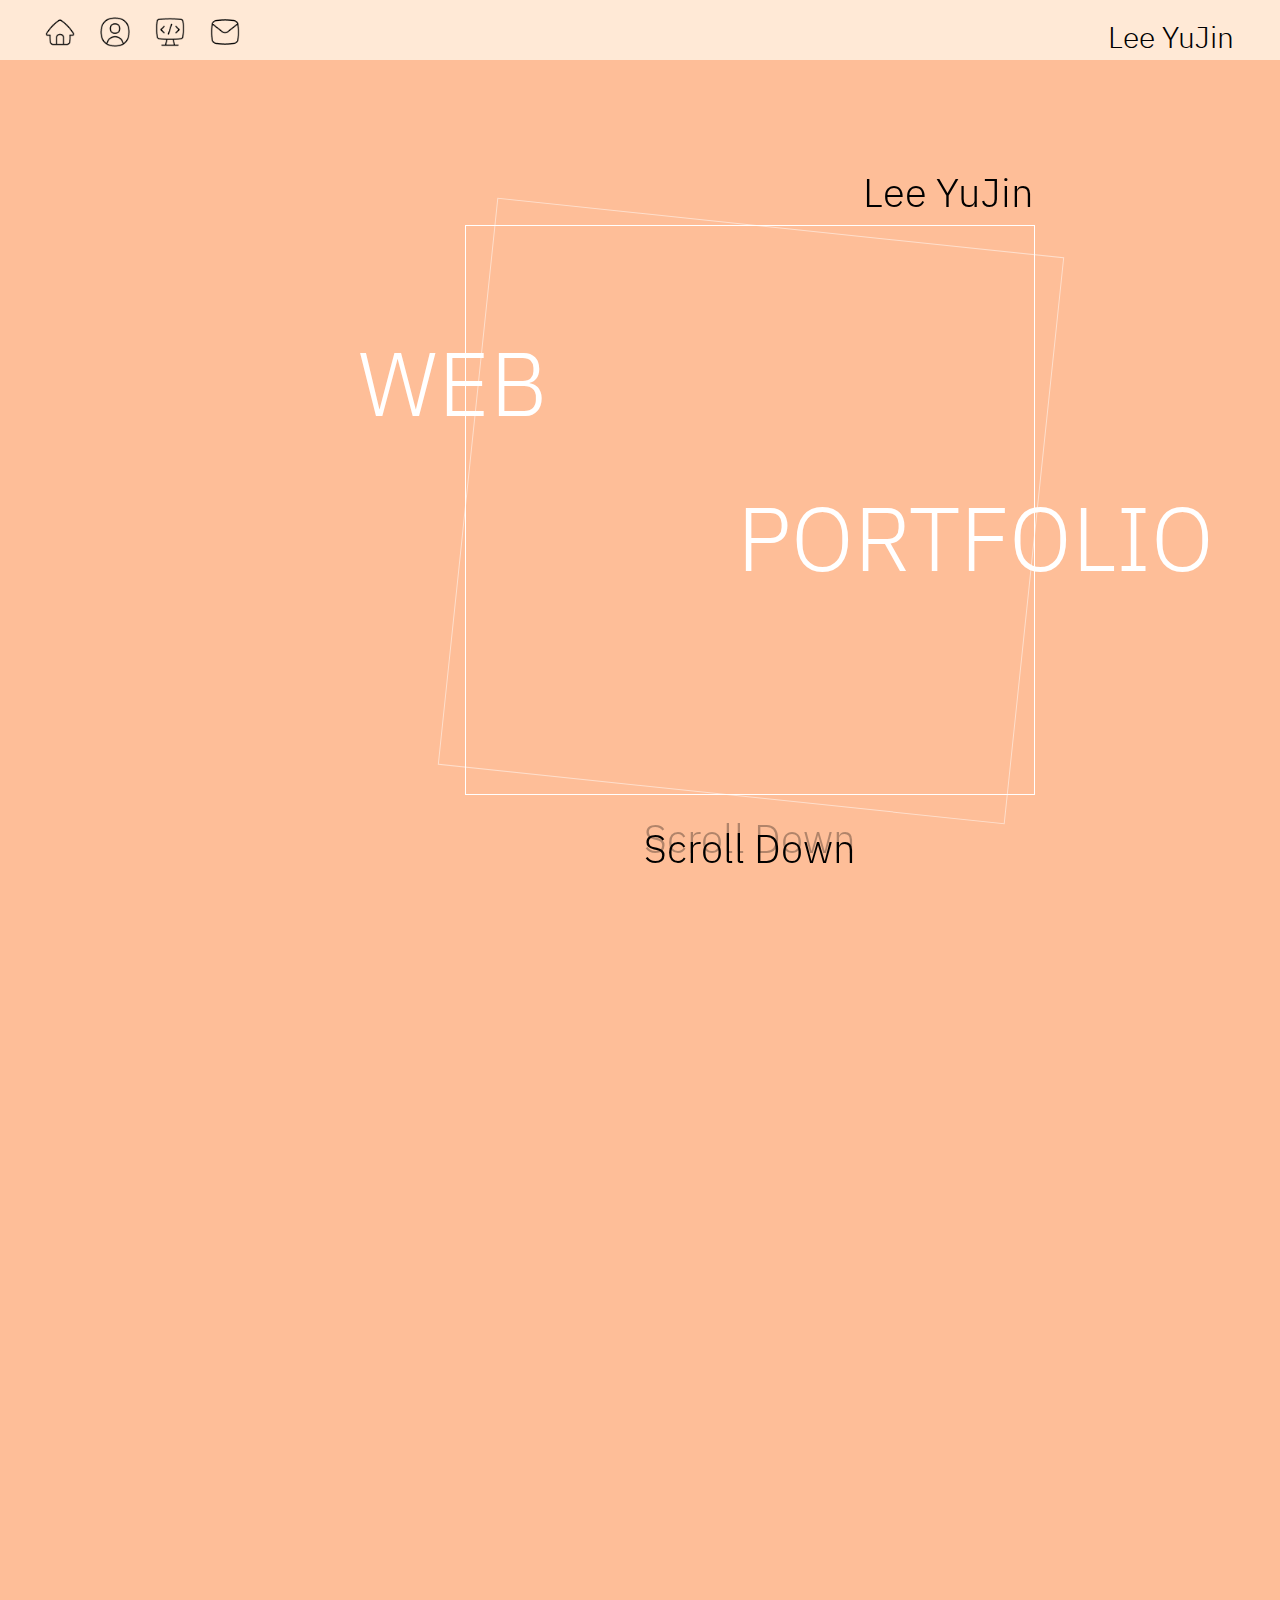
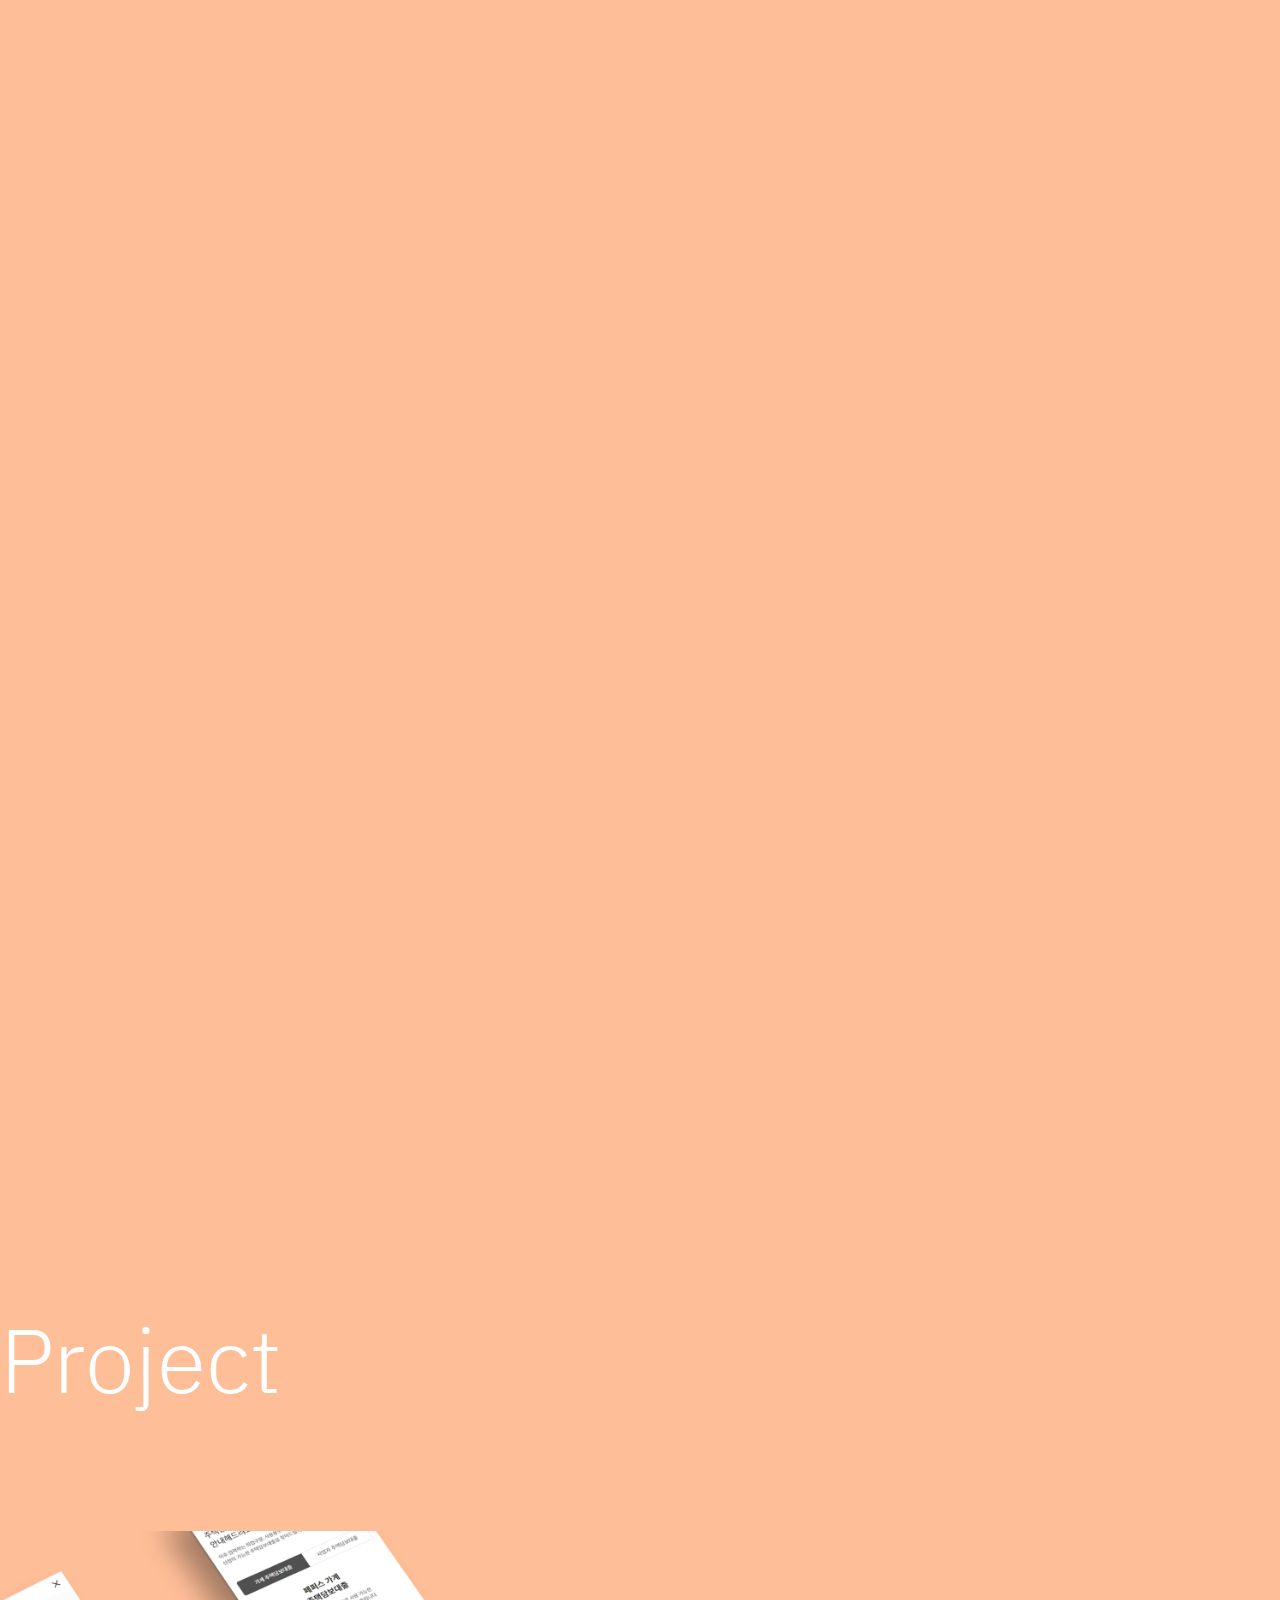
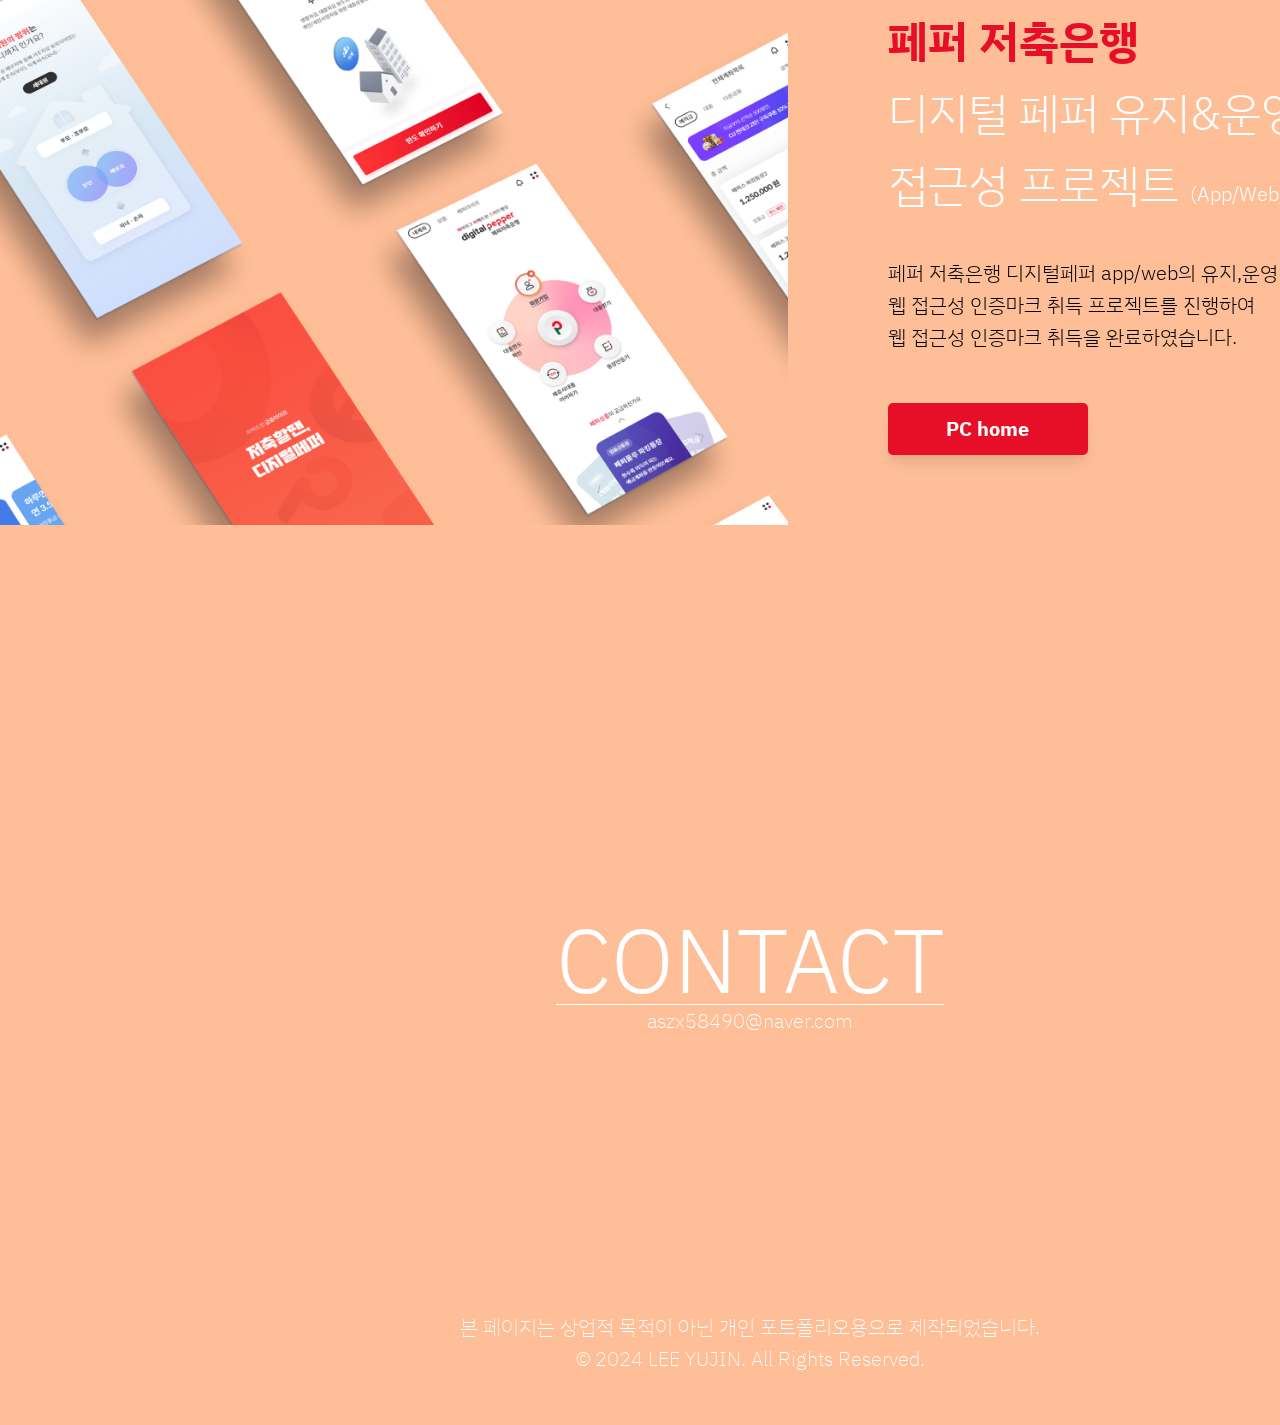
<file: index.html>
<!DOCTYPE html>
<html lang="en">
<head>
    <meta charset="UTF-8">
    <meta name="viewport" content="width=device-width, initial-scale=1.0">

    <title>2024 포트폴리오</title>

    <!-- CSS -->
    <link rel="stylesheet" href="./res/css/style.css">

    <!-- JS -->
    <script src="./res/js/jquery-3.7.1.min.js"></script>
    <script src="./res/js/swiper.js"></script>
    <script src="./res/js/script.js"></script>
</head>
<body>
    <div class="layout">
        <!-- header -->
        <header class="header">
            <div class="header-wrap">
                <div class="menu-area">
                    <ul>
                        <li>
                            <a href="#home" class="menu"><i class="icon ico-home"></i><span class="menu-txt">Home</span></a>
                        </li>
                        <li>
                            <a href="#" class="menu"><i class="icon ico-about"></i><span class="menu-txt">About</span></a>
                        </li>
                        <li>
                            <a href="#project" class="menu"><i class="icon ico-project"></i><span class="menu-txt">Project</span></a>
                        </li>
                        <li>
                            <a href="#contact" class="menu"><i class="icon ico-contact"></i><span class="menu-txt">Contact</span></a>
                        </li>
                    </ul>
                </div>
                <div class="btn-wrap">
                    <button class="btn btn-reload">Lee YuJin</button>
                </div>
            </div>
        </header>
        <!-- //header -->

        <!-- contents -->
        <div class="container">
            <div class="contents">
                <div class="page" id="home">
                    <div class="box-area">
                        <div class="box-wrap">
                            <div class="intro-box">
                                <div class="name">Lee YuJin</div>
                                <div class="skill-area">
                                    <div class="img-wrap">
                                        <img src="./res/img/icon_figma.png" alt="">
                                    </div>
                                    <div class="img-wrap">
                                        <img src="./res/img/icon_js.png" alt="">
                                    </div>
                                    <div class="img-wrap"></div>
                                    <div class="img-wrap">
                                        <img src="./res/img/icon_ai.png" alt="">
                                    </div>
                                    <div class="img-wrap">
                                        <img src="./res/img/icon_css.png" alt="">
                                    </div>
                                    <div class="img-wrap">
                                        <img src="./res/img/icon_jquery.png" alt="">
                                    </div>
                                    <div class="img-wrap">
                                        <img src="./res/img/icon_ps.png" alt="">
                                    </div>
                                    <div class="img-wrap">
                                        <img src="./res/img/icon_html.png" alt="">
                                    </div>
                                    <div class="img-wrap">
                                        <img src="./res/img/icon_sass.png" alt="">
                                    </div>
                                </div>
                            </div>
                        </div>
                        <div class="box-txt-area">
                            <div class="box-txt-wrap">
                                <div class="box-txt intro-txt">
                                    <span class="lt-txt">WEB</span>
                                    <span class="rt-txt">PORTFOLIO</span>
                                    <span class="scroll-txt">Scroll Down</span>
                                </div>
                                <div class="box-txt cont-txt">
                                    <div class="about-txt">
                                        <h3 class="title">About</h3>
                                        <p class="txt">
                                            웹표준과 접근성을 준수하여<br>
                                            다양한 환경에서 접속하는 모든 사용자들이<br>
                                            동일한 웹페이지 서비스를 이용할 수 있도록하며,<br>
                                            함께 일하고 성장하고 싶은 웹 퍼블리셔입니다.
                                        </p>
                                    </div>
                                    <div class="skill-txt">
                                        <h3 class="title">Skill</h3>
                                        <p class="txt">
                                            피그마, 일러스트, 포토샵의 활용과<br>
                                            HTML, CSS, JavaScript, jQuery, SCSS를 이용한<br>
                                            반응형 웹, 크로스브라우징, 웹표준 준수,<br>
                                            하이브리드 앱 화면 구현이 가능합니다.
                                        </p>
                                    </div>
                                </div>
                            </div>
                        </div>
                    </div>
                </div>
                <div class="page" id="project">
                    <div class="title-wrap">
                        <h3 class="title">Project</h3>
                    </div>
                    <div class="swiper sw-project">
                        <div class="swiper-wrapper">
                            <div class="swiper-slide">
                                <div class="pro-area">
                                    <div class="pro-img">
                                        <img src="./res/img/pro_pepper.png" alt="">
                                    </div>
                                    <div class="pro-info">
                                        <h3 class="title">
                                            <b class="point color-01">페퍼 저축은행</b><br>
                                            디지털 페퍼 유지&운영<br>
                                            접근성 프로젝트 <span class="sub-txt">(App/Web)</span>
                                        </h3>
                                        <p class="info-txt">
                                            페퍼 저축은행 디지털페퍼 app/web의 유지,운영 업무 및<br>
                                            웹 접근성 인증마크 취득 프로젝트를 진행하여<br>
                                            웹 접근성 인증마크 취득을 완료하였습니다.
                                        </p>
                                        <a href="https://digital.pepperbank.kr/web/mn/mn/WMNMN00000.view" target="_blank" class="link-btn color-01">PC home</a>
                                    </div>
                                </div>
                            </div>
                            <div class="swiper-slide">
                                <div class="pro-area">
                                    <div class="pro-img">
                                        <img src="./res/img/pro_mymo.png" alt="">
                                    </div>
                                    <div class="pro-info">
                                        <h3 class="title">
                                            <b class="point color-02">한화 저축은행</b><br>
                                            Mymo 2.0 구축<br>
                                            접근성 프로젝트 <span class="sub-txt">(App/Web)</span>
                                        </h3>
                                        <p class="info-txt">
                                            한화저축은행의 모바일 뱅킹<br> Mymo app/web 구축 퍼블리싱을 담당하여<br>
                                            웹 접근성 인증마크를 취득하였습니다.
                                        </p>
                                        <a href="https://mymo.hanwhasbank.com/MAI/index.hsb" target="_blank" class="link-btn color-02">PC home</a>
                                    </div>
                                </div>
                            </div>
                            <div class="swiper-slide">
                                <div class="pro-area">
                                    <div class="pro-img">
                                        <img src="./res/img/pro_bnk.png" alt="">
                                    </div>
                                    <div class="pro-info">
                                        <h3 class="title">
                                            <b class="point color-03">부산은행</b><br>
                                            통합시민플랫폼<br>
                                            관리자 사이트 템플릿 구축 <span class="sub-txt">(Web)</span>
                                        </h3>
                                        <p class="info-txt">
                                            부산은행과 부산시가 주관하는<br>통합시민플랫폼 구축 프로젝트에서<br>
                                            관리자 사이트 퍼블리싱을 진행하였습니다.
                                        </p>
                                        <button type="button" class="link-btn disabled" disabled>미오픈</button>
                                    </div>
                                </div>
                            </div>
                            <div class="swiper-slide">
                                <div class="pro-area">
                                    <div class="pro-img">
                                        <img src="./res/img/pro_eilab.png" alt="">
                                    </div>
                                    <div class="pro-info">
                                        <h3 class="title">
                                            <b class="point color-04">이아이랩</b><br>
                                            홈페이지 리뉴얼 <span class="sub-txt">(Web)</span>
                                        </h3>
                                        <p class="info-txt">
                                            이아이랩 회사 홈페이지 리뉴얼 프로젝트에서<br>
                                            서브페이지 모바일 버전 퍼블리싱을 담당하여 작업하였습니다.
                                        </p>
                                        <a href="https://eilab.kr/" target="_blank" class="link-btn color-04">PC home</a>
                                    </div>
                                </div>
                            </div>
                            <div class="swiper-slide">
                                <div class="pro-area">
                                    <div class="pro-img">
                                        <img src="./res/img/pro_port.png" alt="">
                                    </div>
                                    <div class="pro-info">
                                        <h3 class="title">
                                            <b class="point color-05">포트폴리오</b><br>
                                            2023 포트폴리오 제작 <span class="sub-txt">(Web)</span>
                                        </h3>
                                        <p class="info-txt">
                                            퍼블리싱을 배우고 처음 제작했던 포트폴리오입니다.<br>
                                            1920X1080 해상도를 기준으로 제작하였습니다.
                                        </p>
                                        <a href="./2023/portfolio/html/index.html" target="_blank" class="link-btn color-05">PC home</a>
                                    </div>
                                </div>
                            </div>
                            <div class="swiper-slide">
                                <div class="pro-area">
                                    <div class="pro-img">
                                        <img src="./res/img/pro_hagen.png" alt="">
                                    </div>
                                    <div class="pro-info">
                                        <h3 class="title">
                                            <b class="point color-06">하겐다즈</b><br>
                                            리디자인 프로젝트 <span class="sub-txt">(Web)</span>
                                        </h3>
                                        <p class="info-txt">
                                            퍼블리싱을 배우며 진행한 리디자인 프로젝트입니다.<br>
                                            pc/mobile 기준 반응형 페이지로 제작하였습니다.
                                        </p>
                                        <a href="./2023/redesign/html/index.html" target="_blank" class="link-btn color-06">PC home</a>
                                        <a href="./2023/redesign/html/index.html" target="_blank" class="link-btn color-06" onClick="window.open(this.href, '', 'width=485, height=775'); return false;">Mobile home</a>
                                    </div>
                                </div>
                            </div>
                        </div>
                        <div class="swiper-pagination"></div>
                    </div>
                </div>
                <div class="page" id="contact">
                    <div class="contact-wrap">
                        <div class="contact-txt">
                            <h3 class="title">CONTACT</h3>
                            <p class="txt-s">aszx58490@naver.com</p>
                        </div>
                        <div class="copyright-txt">
                            본 페이지는 상업적 목적이 아닌 개인 포트폴리오용으로 제작되었습니다.<br>
                            © 2024 LEE YUJIN. All Rights Reserved.
                        </div>
                    </div>
                </div>
            </div>
        </div>
        <!-- //contents -->
    </div>
</body>
</html>
</file>
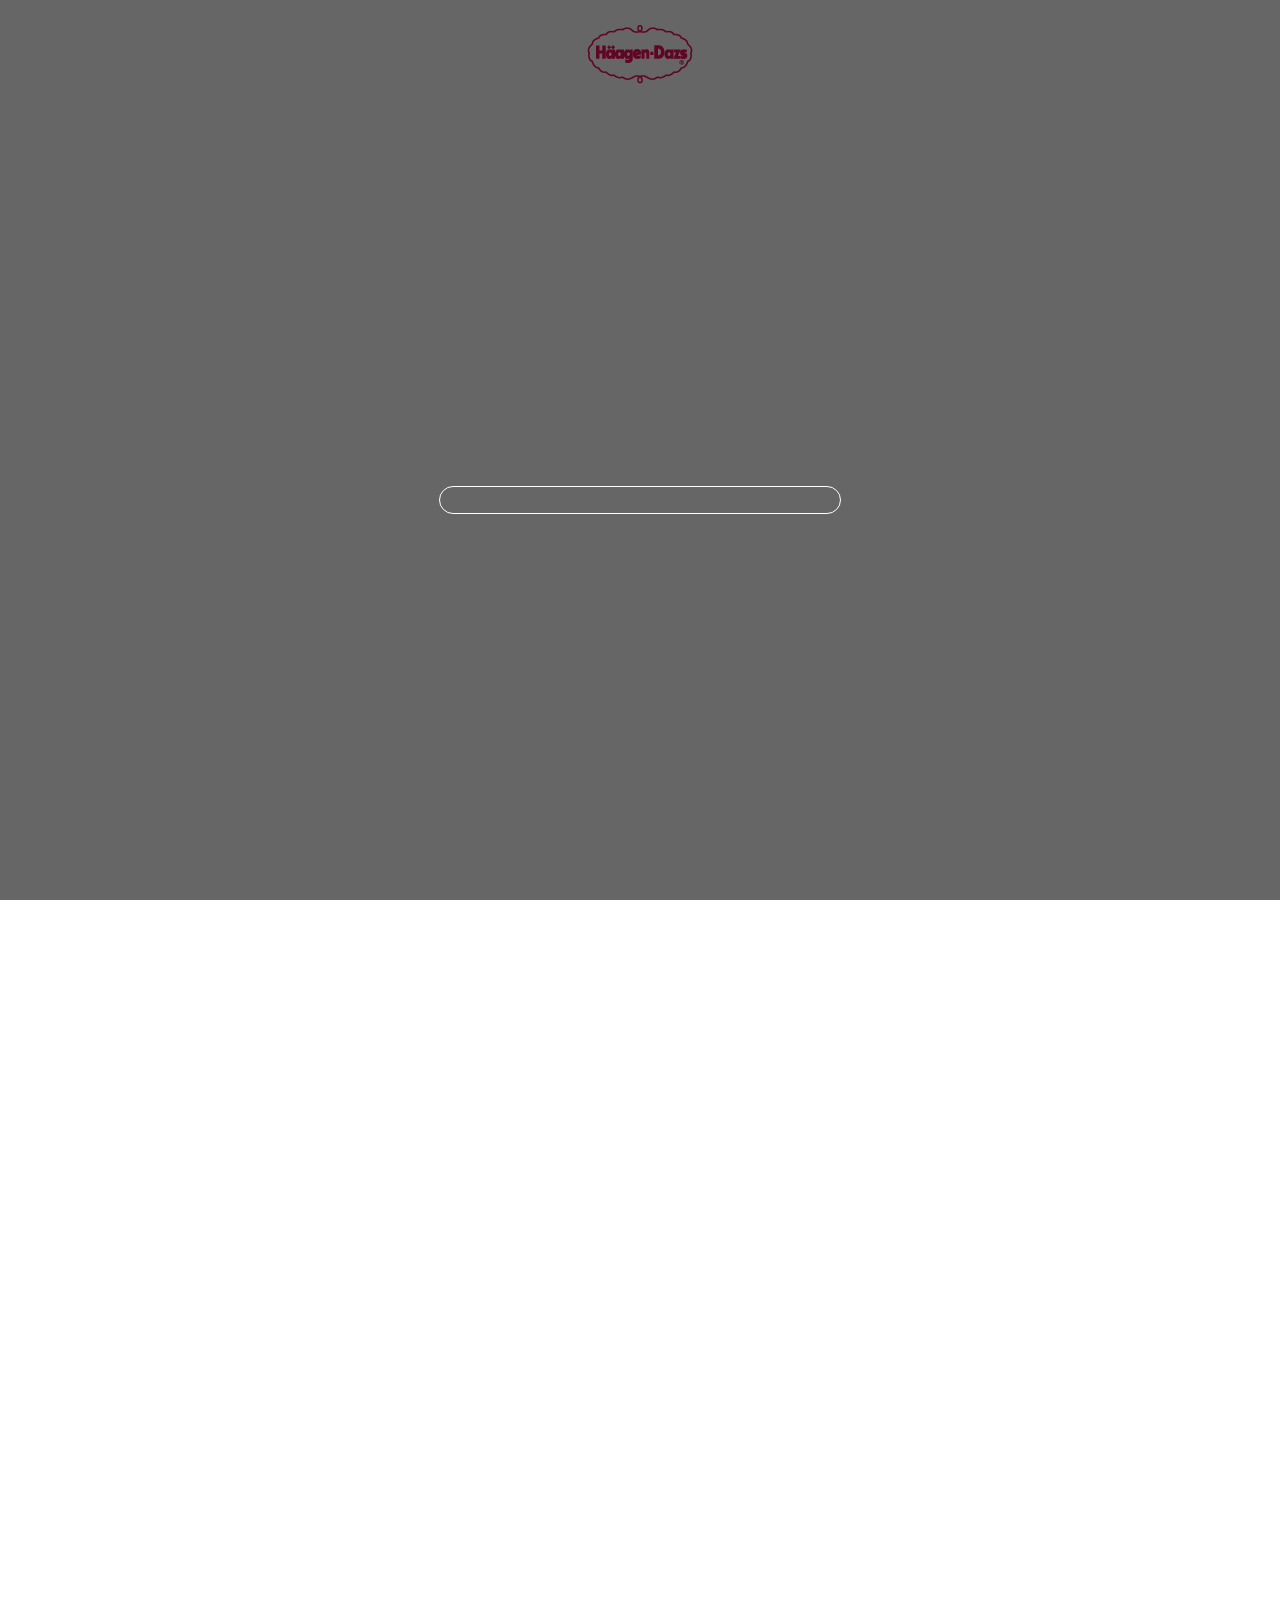
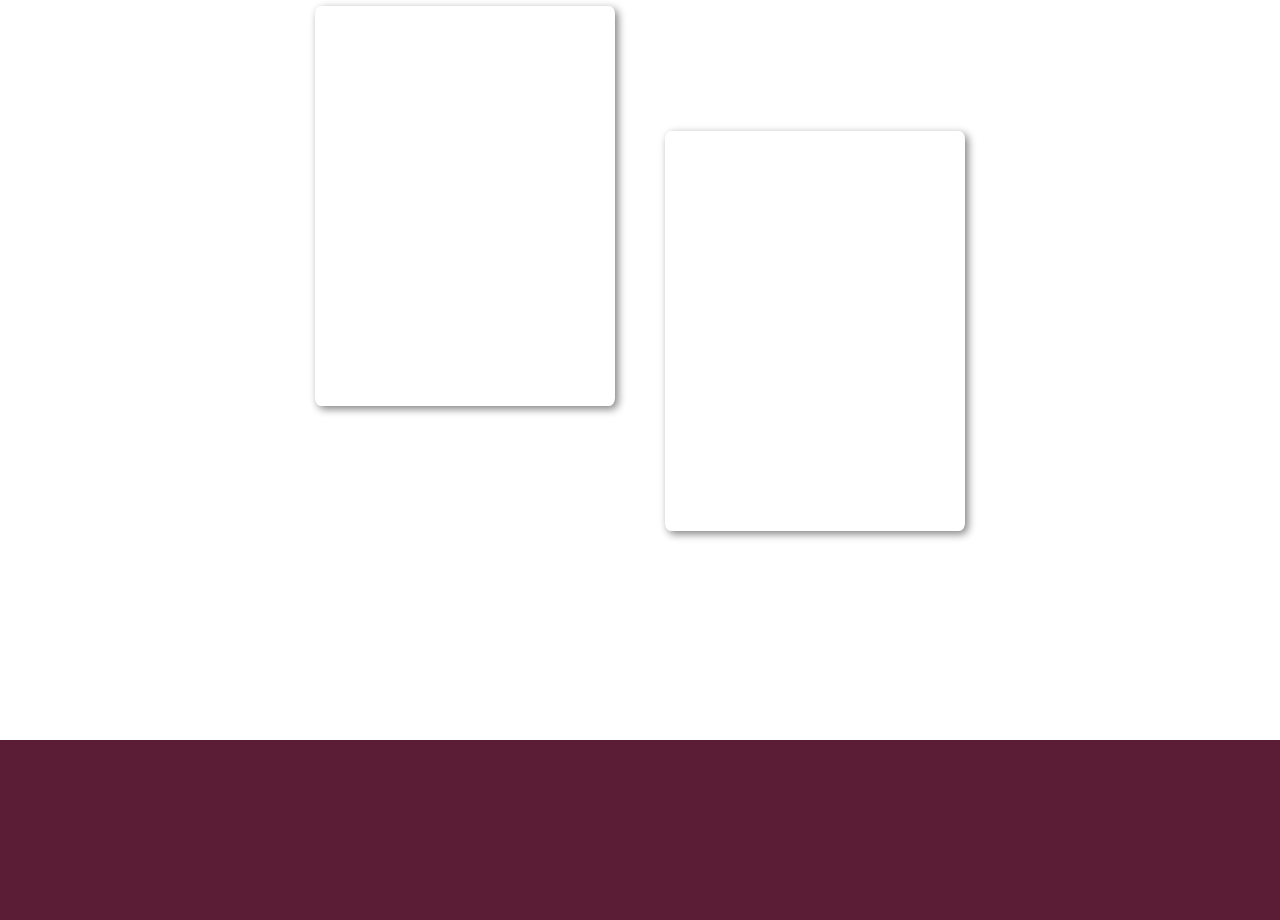
<file: 2023/redesign/html/index.html>
<!DOCTYPE html>
<html>
<head>
    <meta charset="UTF-8">
    <meta name="viewport" content="width=device-width,initial-scale=1">
    <title>Haagen-Dazs</title>
    <script src="https://code.jquery.com/jquery-3.6.2.min.js"></script>
    <link rel="stylesheet" href="./css/style.css">
    <link rel="stylesheet" href="./reset/reset.css">
    <link rel="stylesheet" href="./font/font.css">
    <link rel="stylesheet" href="./fontaw/css/all.min.css">
    <link rel="stylesheet" href="./css/mo.css">
    <link rel="stylesheet" href="https://cdn.jsdelivr.net/npm/swiper@8/swiper-bundle.min.css"/>
    <script src="https://cdn.jsdelivr.net/npm/swiper@8/swiper-bundle.min.js"></script>
    <script src="https://cdn.jsdelivr.net/npm/swiper/swiper-bundle.min.js"></script>
    <script src="./js/main.js"></script>
</head>
<body>
    <div class="all mainA">
        <header class="mainHeader">
            <figure>
                <h1><a href="./index.html"><img src="./img/1x/Asset 11.png" alt="하겐다즈 로고"></a></h1>
            </figure>
            <nav>
                <ul>
                    <li><a href="./sub1.html">MENU</a>
                        <ul>
                            <li><a href="./sub1.html">파인트</a></li>
                            <li><a href="./sub1.html">미니컵</a></li>
                            <li><a href="./sub2.html">스틱바</a></li>
                            <li><a href="./sub2.html">콘</a></li>
                        </ul>
                    </li>
                    <li><a href="./sub3.html">OFF LINE MENU</a>
                        <ul>
                            <li><a href="./sub3.html">매장 ONLY</a></li>
                            <li><a href="./sub3.html ">아이스크림 드링크</a></li>
                        </ul>
                    </li>
                    <li><a href="./sub4.html">FRANCHISE INQUIRY</a>
                        <ul>
                            <li><a href="./sub4.html">가맹문의</a></li>
                        </ul>
                    </li>
                    <li><a href="./sub5.html">ABOUT US</a>
                        <ul>
                            <li><a href="./sub5.html">하겐다즈의 가치</a></li>
                            <li><a href="./sub5.html">품질 좋은 원료</a></li>
                        </ul>
                    </li>
                </ul>
            </nav>
        </header>
        <header class="mobileHeader">
            <div class="mobtop">
                <h1><a href="./index.html"><img src="./img/main_mo/logo.png" alt="하겐다즈 로고"></a></h1>
                <a href="#"><img src="./img/main_mo/menu.png" alt="메뉴버튼"></a>
            </div>
            <div class="mobmenu">
                <p><span><img src="./img/main_mo/free-icon-x-button-458595.png" alt="메뉴 닫기 버튼"></span></p>
                <h1><img src="./img/main_mo/menulogo.png" alt="하겐다즈 로고"></h1>
                <ul>
                    <li><a href="./sub1.html">MENU</a>
                        <ul>
                            <li><a href="./sub1.html">파인트</a></li>
                            <li><a href="./sub1.html">미니컵</a></li>
                            <li><a href="./sub2.html">스틱바</a></li>
                            <li><a href="./sub2.html">콘</a></li>
                        </ul>
                    </li>
                    <li><a href="./sub3.html">OFF LINE MENU</a>
                        <ul>
                            <li><a href="./sub3.html">매장 ONLY</a></li>
                            <li><a href="./sub3.html">아이스크림 드링크</a></li>
                        </ul>
                    </li>
                    <li><a href="./sub4.html">FRANCHISE INQUIRY</a>
                        <ul>
                            <li><a href="./sub4.html">가맹문의</a></li>
                        </ul>
                    </li>
                    <li><a href="./sub5.html">ABOUT AS</a>
                        <ul>
                            <li><a href="./sub5.html">하겐다즈의 가치</a></li>
                            <li><a href="./sub5.html">품질 좋은 원료</a></li>
                        </ul>
                    </li>
                </ul>
            </div>
        </header>
        <div class="video">
            <video autoplay muted loop>
                <source src="./video/[하겐다즈 전시] 하겐다즈 멜팅포인트 展 (15s).mp4" type="video/mp4">
            </video>
            <section class="text">
                <h2>하겐다즈의 품질 좋은 원료</h2>
                <p>하겐다즈의 모든 아이스크림은 크림, 우유, 설탕<br> 및 계란의 기본 원료에서부터 시작합니다.</p>
                <p><a href="./sub5.html">하겐다즈의 품질 좋은 원료</a></p>
            </section>
        </div>
        <div class="banner">
            <section class="title">
                <h2>EVENT</h2>
                <p>하겐다즈만의 특별한 혜택</p>
                <p>전국 하겐다즈 매장에서 더욱 특별한 혜택을 만나보세요.</p>
            </section>
            <figure>
                <ul>
                    <li><img src="./img/1x/Asset 1.png" alt="하겐다즈 공식 스토어 웰컴쿠폰"></li>
                    <li><img src="./img/1x/Asset 2.png" alt="두가지 맛이 하나로 new 트위스트"></li>
                </ul>
                <div>
                    <a href="#" class="prv"><i class="fa-solid fa-chevron-left"></i></a>
                    <a href="#" class="nxt"><i class="fa-solid fa-angle-right"></i></a>
                </div>
            </figure>
        </div>
        <div class="menuS">
            <section class="title">
                <h2>MENU</h2>
                <p>하겐다즈만의 특별한 메뉴</p>
                <p>하겐다즈의 비법이 가득 담긴 대표 메뉴</p>
            </section>
            <section class="menuSC">
                <ul>
                    <li>
                        <section class="menuText">
                            <p>하겐다즈 대표메뉴</p>
                            <h3>5가지 순수한 원재료로만<br><span>입 안 가득 채우는 우아한 바닐라</span></h3>
                            <p>품질 좋은 순수한 바닐라 빈으로 더 깊고 진한 맛<br>
                                품질 좋은 크림, 우유, 설탕 그리고 계란으로 더 고급스러운 맛
                            </p>
                            <p>#하겐다즈 #바닐라 #백투클래식 #바닐라는 아이스크림의 진리지</p>
                            <p><a href="./sub1.html">메뉴 더보기</a></p>
                        </section>
                        <section class="menuImg">
                            <h3><img src="./img/1x/Asset 4.png" alt="파인트 바닐라맛"></h3>
                            <div>
                                <p>파인트 바닐라 맛</p>
                                <p>가장 부드럽고 깊은 풍미를 즐겨보세요.</p>
                        </div>
                        </section>
                    </li>
                    <li>
                        <section class="menuText">
                            <p>하겐다즈 대표메뉴</p>
                            <h3>리얼 딸기 조각이 가득!<br>원료부터 남다른 스트로베리 아이스크림</h3>
                            <p>최고의 딸기를 찾기위한 노력이 만든 최고의 맛<br>
                                비교할 수 없는 퀄리티의 하겐다즈 스트로베리
                            </p>
                            <p>#딸기과육가득 #리얼딸기 #베스트플레이버</p>
                            <p><a href="./sub1.html">메뉴  더보기</a></p>
                        </section>
                        <section class="menuImg">
                            <h3><img src="./img/1x/Asset 5.png" alt="스트로베리 미니컵"></h3>
                            <div>
                            <p>스트로베리 미니컵</p>
                            <p>입 안 가득 퍼지는 상콤 달콤함을 느껴보세요</p>
                        </div>
                        </section>
                    </li>
                    <li>
                        <section class="menuText">
                            <p>하겐다즈 대표메뉴</p>
                            <h3>쿠키 가득한 밀크 초콜릿 코팅으로<br>
                                더욱 바삭하게 즐기는 쿠키앤크림</h3>
                            <p>남녀노소 사랑하는 달콤하고 바삭한 쿠키 조각이 가득<br>
                                쿠키 가득한 밀크 초콜릿 코팅으로 더욱 바삭한 맛
                            </p>
                            <p>#바삭한쿠키 #남녀노소취향저격</p>
                            <p><a href="./sub2.html">메뉴  더보기</a></p>
                        </section>
                        <section class="menuImg">
                            <h3><img src="./img/1x/Asset 6.png" alt="쿠키앤크림 스틱바"></h3>
                            <div>
                            <p>쿠키&크림 스틱바</p>
                            <p>두 가지의 달콤함이 만나 선사하는 스위트 헤븐을 느껴보세요</p>
                        </div>
                        </section>
                    </li>
                    <li>
                        <section class="menuText">
                            <p>하겐다즈 대표메뉴</p>
                            <h3>로스티드 아몬드&밀크 초콜릿과<br>
                                그린티 아이스크림의  만남</h3>
                            <p>최고 품질의 녹차로 달콤 쌉쌀한 깊은 맛<br>
                                바삭한 아몬드 밀크 초콜릿 코팅으로 더욱 깔끔한 맛
                            </p>
                            <p>#고품질의그린티 #프리미엄벨지안초콜릿코팅 #어디서나간편하게</p>
                            <p><a href="./sub2.html">메뉴  더보기</a></p>
                        </section>
                        <section class="menuImg">
                            <h3><img src="./img/1x/Asset 7.png" alt="그린티&아몬드 스틱바"></h3>
                            <div>
                            <p>그린티&아몬드 스틱바</p>
                            <p>달콤한 초콜릿과 고소한 아몬드,<br> 쌉싸름한 그린티의 조화를 느껴보세요</p>
                        </div>
                        </section>
                    </li>
                </ul>
            </section>
            <div>
                <a href="#" class="prv"><i class="fa-solid fa-chevron-left"></i></a>
                <a href="#" class="nxt"><i class="fa-solid fa-chevron-right"></i></a>
            </div>
        </div>
        <div class="sub">
            <section class="title">
                <h2>More</h2>
                <p>하겐다즈의 다양한 메뉴</p>
                <p>더욱 많은 플레이버를 확인하세요</p>
            </section>
        <div class="subBox">
            <section class="subL">
                <h4>Haagen-Dazs Menu</h4>
                <h5>파인트 & 미니컵</h5>
                <a href="./sub1.html"><img src="./img/1x/Asset 12.png" alt="파인트 미니컵 바로가기"></a>
                <p><img src="./img/1x/Asset 8.png" alt="파인트 미니컵 이미지"></p>
            </section>
            <section class="subR">
                <h4>Haagen-Dazs Menu</h4>
                <h5>콘 & 스틱바</h5>
                <a href="./sub2.html"><img src="./img/1x/Asset 12.png" alt="콘 스틱바 바로가기"></a>
                <p><img src="./img/1x/Asset 9.png" alt="콘 스틱바 이미지"></p>
            </section>
        </div>
        </div>
        <footer>
            <section class="footlogo">
                <img src="./img/1x/Asset 13.png" alt="로고">
            </section>
            <section class="footL">
                <ul>
                    <li><address>주소 : 서울특별시 강남구 테헤란로 311 (역삼동, 아남타워6층)</address></li>
                    <li>한국하겐-다즈(주) 대표 : 김미조</li>
                    <li>사업자등록번호 : 106-81-28964</li>
                    <li>통신판매신고 : 강남-8186</li>
                    <li>대표전화 : 02-508-8500</li>
                </ul>
                <ul>
                    <li><a href="https://ko-kr.facebook.com/HaagenDazsKR/" target="_blank"><img src="./img/1x/Asset 14.png" alt="페이스북 바로가기"></a></li>
                    <li><a href="https://www.instagram.com/haagendazskorea/" target="_blank"><img src="./img/1x/Asset 15.png" alt="인스타그램 바로가기"></a></li>
                    <li><a href="https://www.youtube.com/channel/UCcJ45apYQ7mzopuOVaCfGwA?app=desktop" target="_blank"><img src="./img/1x/Asset 18.png" alt="유튜브 바로가기"></a></li>
                </ul>
            </section>
            <section class="footR">
                <p>하겐다즈 고객만족센터</p>
                <p>070-7549-7020</p>
                <p>고객센터 운영시간 : 평일 10:00 ~ 17:00<br>(점심시간 12:00~13:00)</p>
            </section>
        </footer>
    </div>
</body>
</html>
</file>
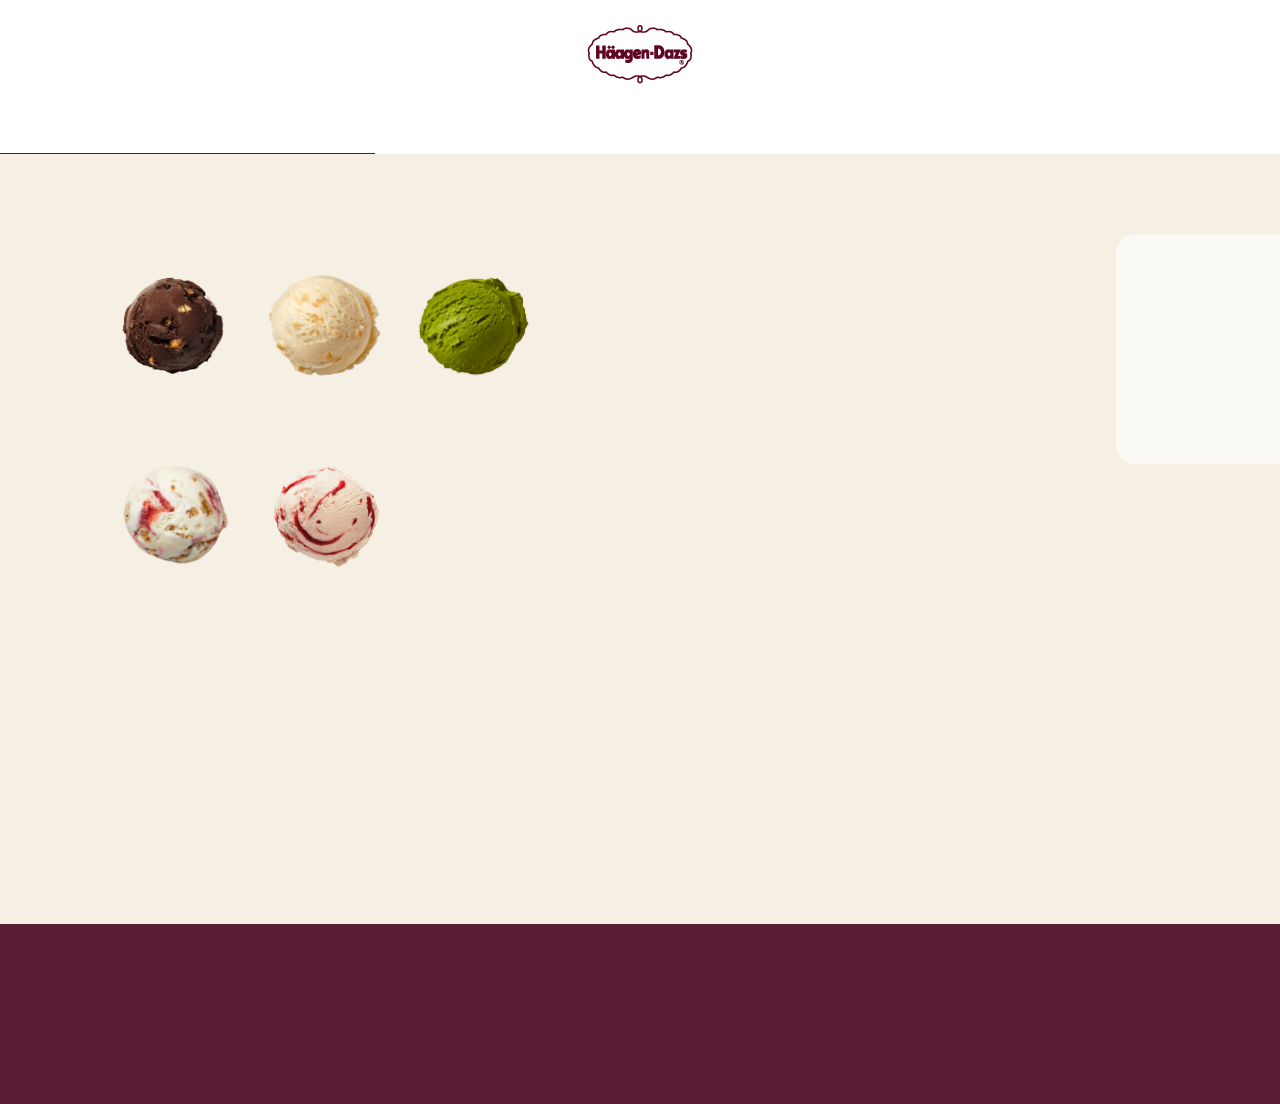
<file: 2023/redesign/html/sub1.html>
<!DOCTYPE html>
<html>
<head>
    <meta charset="UTF-8">
    <meta name="viewport" content="width=device-width,initial-scale=1">
    <title>PINT&MINI</title>
    <script src="https://code.jquery.com/jquery-3.6.2.min.js"></script>
    <link rel="stylesheet" href="./css/style.css">
    <link rel="stylesheet" href="./font/font.css">
    <link rel="stylesheet" href="./reset/reset.css">
    <link rel="stylesheet" href="fontaw/css/all.min.css">
    <link rel="stylesheet" href="./css/mo.css">
    <link rel="stylesheet" href="https://cdn.jsdelivr.net/npm/swiper@8/swiper-bundle.min.css"/>
    <script src="https://cdn.jsdelivr.net/npm/swiper@8/swiper-bundle.min.js"></script>
    <script src="https://cdn.jsdelivr.net/npm/swiper/swiper-bundle.min.js"></script>
    <script src="./js/index.js"></script>
</head>
<body>
    <div class="all">
        <header class="subHeader">
            <figure>
                <h1><a href="./index.html"><img src="./img/1x/Asset 11.png" alt="하겐다즈 로고"></a></h1>
            </figure>
            <nav>
                <ul>
                    <li class="headon"><a href="./sub1.html">MENU</a>
                        <ul>
                            <li><a href="./sub1.html">파인트</a></li>
                            <li><a href="./sub1.html">미니컵</a></li>
                            <li><a href="./sub2.html">스틱바</a></li>
                            <li><a href="./sub2.html">콘</a></li>
                        </ul>
                    </li>
                    <li><a href="./sub3.html">OFF LINE MENU</a>
                        <ul>
                            <li><a href="./sub3.html">매장 ONLY</a></li>
                            <li><a href="./sub3.html">아이스크림 드링크</a></li>
                        </ul>
                    </li>
                    <li><a href="./sub4.html">FRANCHISE INQUIRY</a>
                        <ul>
                            <li><a href="./sub4.html">가맹문의</a></li>
                        </ul>
                    </li>
                    <li><a href="./sub5.html">ABOUT US</a>
                        <ul>
                            <li><a href="./sub5.html">하겐다즈의 가치</a></li>
                            <li><a href="./sub5.html">품질 좋은 원료</a></li>
                        </ul>
                    </li>
                </ul>
            </nav>
        </header>
        <header class="mobileHeader">
            <div class="mobtop">
                <h1><a href="./index.html"><img src="./img/main_mo/logo.png" alt="하겐다즈 로고"></a></h1>
                <a href="#"><img src="./img/main_mo/menu.png" alt="메뉴버튼"></a>
            </div>
            <div class="mobmenu">
                <p><span><img src="./img/main_mo/free-icon-x-button-458595.png" alt="메뉴 닫기 버튼"></span></p>
                <h1><img src="./img/main_mo/menulogo.png" alt="하겐다즈 로고"></h1>
                <ul>
                    <li><a href="./sub1.html">MENU</a>
                        <ul>
                            <li><a href="./sub1.html">파인트</a></li>
                            <li><a href="./sub1.html">미니컵</a></li>
                            <li><a href="./sub2.html">스틱바</a></li>
                            <li><a href="./sub2.html">콘</a></li>
                        </ul>
                    </li>
                    <li><a href="./sub3.html">OFF LINE MENU</a>
                        <ul>
                            <li><a href="./sub3.html">매장 ONLY</a></li>
                            <li><a href="./sub3.html">아이스크림 드링크</a></li>
                        </ul>
                    </li>    
                    <li><a href="./sub4.html">FRANCHISE INQUIRY</a>
                        <ul>
                            <li><a href="./sub4.html">가맹문의</a></li>
                        </ul>
                    </li>
                    <li><a href="./sub5.html">ABOUT AS</a>
                        <ul>
                            <li><a href="./sub5.html">하겐다즈의 가치</a></li>
                            <li><a href="./sub5.html">품질 좋은 원료</a></li>
                        </ul>
                    </li>
                </ul>
            </div>
        </header>
        <div class="sub1Con">
            <div class="sub1inner">
                <section class="sub1CL">
                    <ul>
                        <li><img src="./img/sub1/f_dark.png" alt="다크 초콜릿 가나슈&아몬드 선택 이미지">
                        <p>다크 초콜릿<br>가나슈 & 아몬드</p>
                        </li>
                        <li><img src="./img/sub1/f_maka.png" alt="마카다미아 넛 선택 이미지">
                        <p>마카다미아 넛</p>
                        </li>
                        <li><img src="./img/sub1/f_green.png" alt="그린티 선택 이미지">
                        <p>그린티</p>
                        </li>
                        <li><img src="./img/sub1/f_strowche.png" alt="스트로베리 치즈케이크 선택 이미지">
                        <p>스트로베리<br>치즈케이크</p>
                        </li>
                        <li><img src="./img/sub1/f_water.png" alt="워터멜론&스트로베리 선택 이미지">
                        <p>워터멜론<br>&스트로베리</p>
                        </li>
                        <li><img src="./img/sub1/f_black.png" alt="체리&블랙베리 선택 이미지">
                        <p>체리&블랙베리</p>
                        </li>
                        <li><img src="./img/sub1/f_honey.png" alt="허니&그레이프 선택 이미지">
                        <p>허니&그레이프</p>
                        </li>
                        <li><img src="./img/sub1/f_banil.png" alt="바닐라 선택 이미지">
                        <p>바닐라</p>
                        </li>
                        <li><img src="./img/sub1/f_cho&ba.png" alt="벨지안 초콜릿&바닐라 선택 이미지">
                        <p>벨지안 초콜릿<br>& 바닐라</p>
                        </li>
                        
                    </ul>
                </section>
                <figure class="sub1Ccent">
                    <img src="./img/sub1/f1.png" alt="원하는 맛을 담아보세요!">
                </figure>
                <section class="sub1CR">
                    <div class="sub1on">
                        <h1>원하는대로 담아보세요!</h1>
                        <p>하겐다즈만의 고품질 원료로 만든 고급 아이스크림, 특별한 경험을 만나보세요</p>
                    </div>
                    <ul>
                        <li><img src="./img/sub1/f_cho&strow.png" alt="벨지안 초콜릿&스트로베리 선택 이미지">
                        <p>벨지안 초콜릿<br>&스트로베리</p>
                        </li>
                        <li><img src="./img/sub1/f_storw.png" alt="스트로베리 선택 이미지">
                        <p>스트로베리</p>
                        </li>
                        <li><img src="./img/sub1/f_oreo.png" alt="쿠키&크림 선택 이미지">
                        <p>쿠키&크림</p>
                        </li>
                        <li><img src="./img/sub1/f_finut.png" alt="피넛버터 크런치 선택 이미지">
                        <p>피넛버터 크런치</p>
                        </li>
                        <li><img src="./img/sub1/f_cho.png" alt="초콜릿 선택 이미지">
                        <p>초콜릿</p>
                        </li>
                        <li><img src="./img/sub1/f_honeyrose.png" alt="허니&피치 위드 로즈 선택 이미지">
                        <p>허니&피치<br>위드 로즈</p>
                        </li>
                    </ul>
                </section>
        </div>
        </div>
        <div class="mosub1">
            <section>
                <h1>다크 초콜릿 가나슈 & 아몬드</h1>
                <p>고품질의 진한 다크초콜릿과 프리미엄 가나슈,<br>크런치 아몬드가 가득!<br>묵직하게 선사하는 깊은 맛의<br>프리미엄 초콜릿 아이스크림</p>
            </section>
            <figure>
                <img src="./img/sub1/fs_dark.png" alt="다크 초콜릿 가나슈&아몬드">
            </figure>
            <section class="mySwiper sb1mo">
                <ul class="swiper-wrapper">
                    <li class="swiper-slide">
                        <section class="sub1on">
                            <img src="./img/sub1/f_dark.png" alt="다크 초콜릿 가나슈&아몬드 선택 이미지">
                            <p>다크 초콜릿<br>가나슈 & 아몬드</p>
                        </section>
                        <section>
                            <img src="./img/sub1/f_maka.png" alt="마카다미아 넛 선택 이미지">
                            <p>마카다미아 넛</p>
                        </section>
                        <section>
                            <img src="./img/sub1/f_green.png" alt="그린티 선택 이미지">
                            <p>그린티</p>
                        </section>
                        <section>
                            <img src="./img/sub1/f_strowche.png" alt="스트로베리 치즈케이크 선택 이미지">
                            <p>스트로베리<br>치즈케이크</p>
                        </section>
                        <section>
                            <img src="./img/sub1/f_water.png" alt="워터멜론&스트로베리 선택 이미지">
                            <p>워터멜론<br>&스트로베리</p>
                        </section>
                        <section>
                            <img src="./img/sub1/f_black.png" alt="체리&블랙베리 선택 이미지">
                            <p>체리&블랙베리</p>
                        </section>
                    </li>
                    <li class="swiper-slide">
                        <section>
                            <img src="./img/sub1/f_honey.png" alt="허니&그레이프 선택 이미지">
                            <p>허니&그레이프</p>
                        </section>
                        <section>
                            <img src="./img/sub1/f_banil.png" alt="바닐라 선택 이미지">
                            <p>바닐라</p>
                        </section>
                        <section>
                            <img src="./img/sub1/f_cho&ba.png" alt="벨지안 초콜릿&바닐라 선택 이미지">
                            <p>벨지안 초콜릿<br>& 바닐라</p>
                        </section>
                        <section>
                            <img src="./img/sub1/f_cho&strow.png" alt="벨지안 초콜릿&스트로베리 선택 이미지">
                            <p>벨지안 초콜릿<br>&스트로베리</p>
                        </section>
                        <section>
                            <img src="./img/sub1/f_storw.png" alt="스트로베리 선택 이미지">
                            <p>스트로베리</p>
                        </section>
                        <section>
                            <img src="./img/sub1/f_oreo.png" alt="쿠키&크림 선택 이미지">
                            <p>쿠키&크림</p>
                        </section>
                    </li>
                    <li class="swiper-slide">
                        <section>
                            <img src="./img/sub1/f_finut.png" alt="피넛버터 크런치 선택 이미지">
                            <p>피넛버터 크런치</p>
                        </section>
                        <section>
                            <img src="./img/sub1/f_cho.png" alt="초콜릿 선택 이미지">
                            <p>초콜릿</p>
                        </section>
                        <section>
                            <img src="./img/sub1/f_honeyrose.png" alt="허니&피치 위드 로즈 선택 이미지">
                            <p>허니&피치<br>위드 로즈</p>
                        </section>
                    </li>
                </ul>
                <div class="swiper-scrollbar sub1scll">
                </div>
            </section>
        </div>
    <footer>
        <section class="footlogo">
            <img src="./img/1x/Asset 13.png" alt="로고">
        </section>
        <section class="footL">
            <ul>
                <li><address>주소 : 서울특별시 강남구 테헨란로 311(역삼동, 아남타워6층)</address></li>
                <li>한국하겐-다즈(주) 대표 : 김미조</li>
                <li>사업자등록번호 : 106-81-28964</li>
                <li>통신판매신고 : 강남-8186</li>
                <li>대표전화 : 02-508-8500</li>
            </ul>
            <ul>
                <li><a href="https://ko-kr.facebook.com/HaagenDazsKR/" target="_blank"><img src="./img/1x/Asset 14.png" alt="페이스북 바로가기"></a></li>
                <li><a href="https://www.instagram.com/haagendazskorea/" target="_blank"><img src="./img/1x/Asset 15.png" alt="인스타그램 바로가기"></a></li>
                <li><a href="https://www.youtube.com/channel/UCcJ45apYQ7mzopuOVaCfGwA?app=desktop" target="_blank"><img src="./img/1x/Asset 18.png" alt="유튜브 바로가기"></a></li>
            </ul>
        </section>
        <section class="footR">
            <p>하겐다즈 고객만족센터</p>
            <p>070-7549-7020</p>
            <p>고객센터 운영시간 : 평일 10:00 ~ 17:00<br>(점심시간 12:00~13:00)</p>
        </section>
    </footer>
    </div>
</body>
</html>
</file>
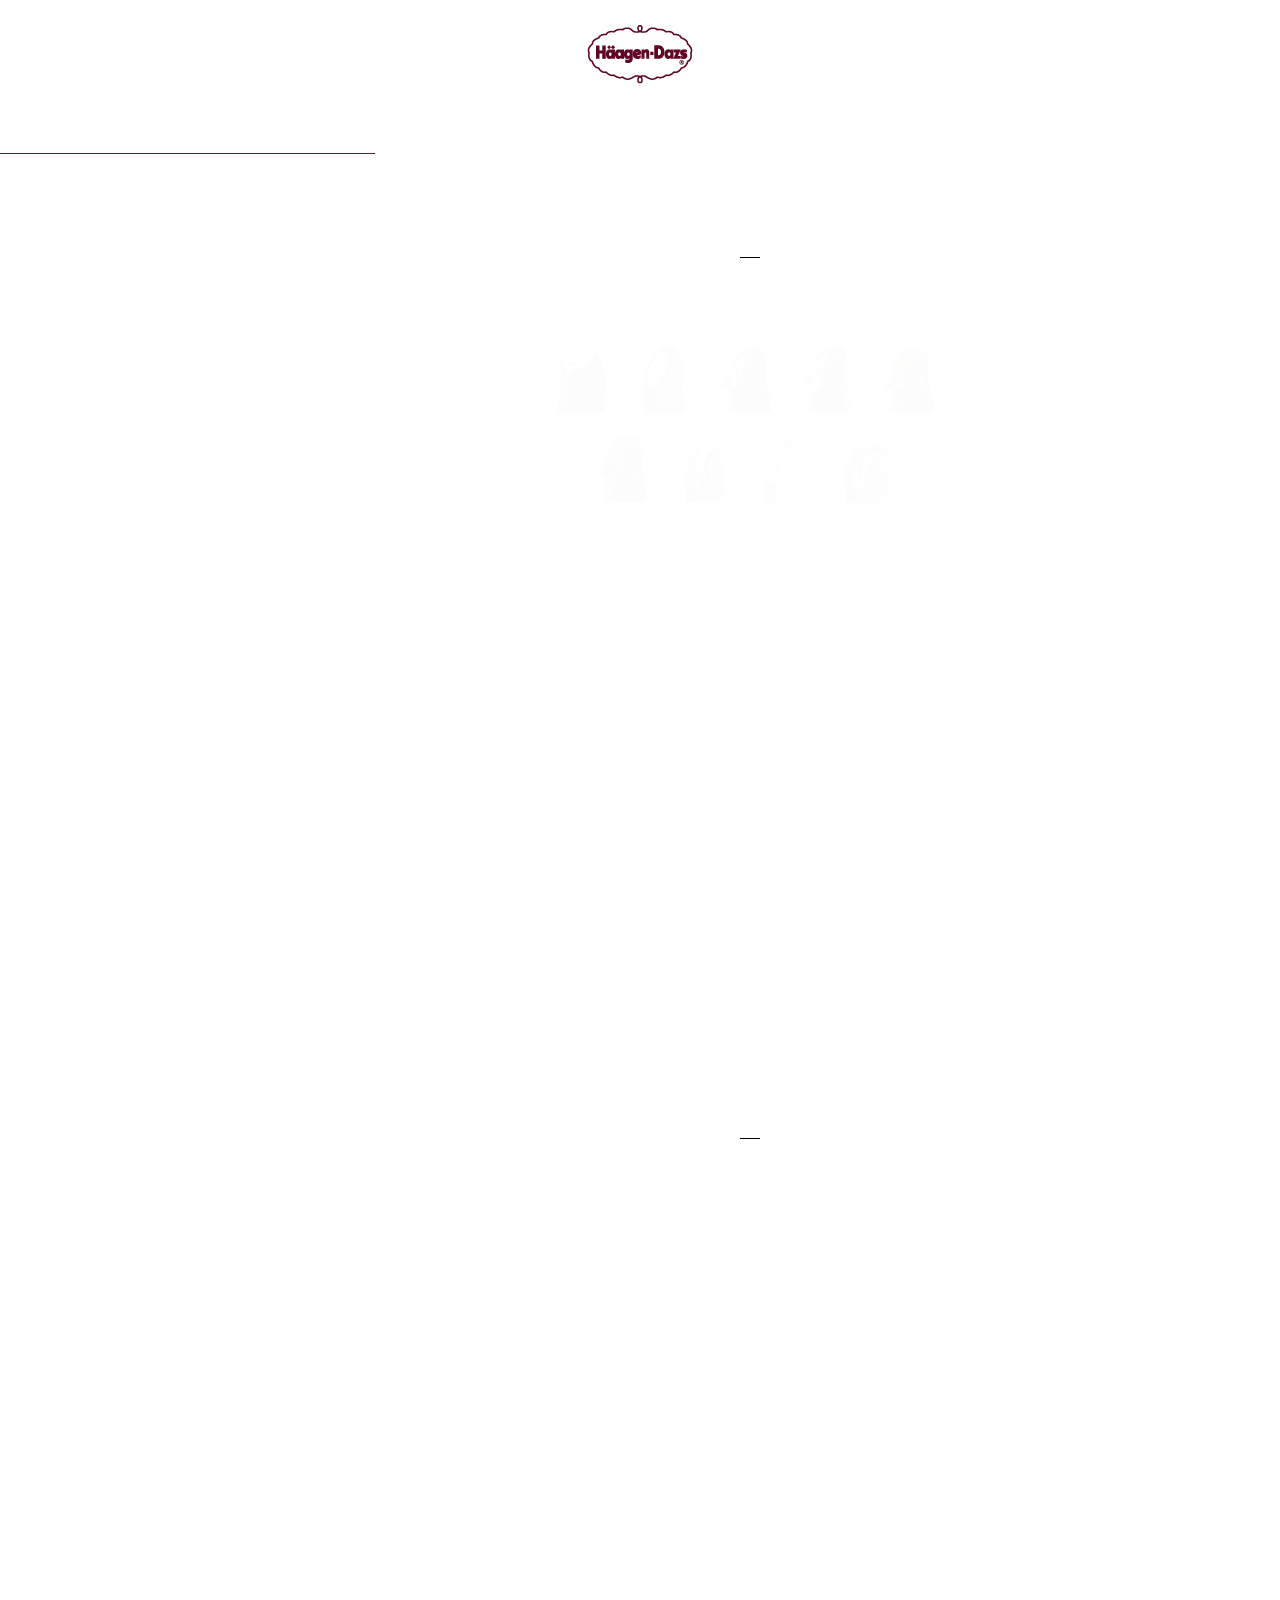
<file: 2023/redesign/html/sub2.html>
<!DOCTYPE html>
<html>
<head>
    <meta charset="UTF-8">
    <meta name="viewport" content="width=device-width,initial-scale=1">
    <title>stick&cone</title>
    <script src="https://code.jquery.com/jquery-3.6.2.min.js"></script>
    <script src="./js/index.js"></script>
    <link rel="stylesheet" href="./css/style.css">
    <link rel="stylesheet" href="./font/font.css">
    <link rel="stylesheet" href="./fontaw/css/all.min.css">
    <link rel="stylesheet" href="./reset/reset.css">
    <link rel="stylesheet" href="./css/mo.css">
    <link rel="stylesheet" href="https://cdn.jsdelivr.net/npm/swiper@8/swiper-bundle.min.css"/>
    <script src="https://cdn.jsdelivr.net/npm/swiper@8/swiper-bundle.min.js"></script>
    <script src="https://cdn.jsdelivr.net/npm/swiper/swiper-bundle.min.js"></script>
</head>
<body>
    <div class="all s2A">
        <header class="subHeader">
            <figure>
                <h1><a href="./index.html"><img src="./img/1x/Asset 11.png" alt="하겐다즈 로고"></a></h1>
            </figure>
            <nav>
                <ul>
                    <li class="headon"><a href="./sub1.html">MENU</a>
                        <ul>
                            <li><a href="./sub1.html">파인트</a></li>
                            <li><a href="./sub1.html">미니컵</a></li>
                            <li><a href="./sub2.html">스틱바</a></li>
                            <li><a href="./sub2.html">콘</a></li>
                        </ul>
                    </li>
                    <li><a href="./sub3.html">OFF LINE MENU</a>
                        <ul>
                            <li><a href="./sub3.html">매장 ONLY</a></li>
                            <li><a href="./sub3.html">아이스크림 드링크</a></li>
                        </ul>
                    </li>
                    <li><a href="./sub4.html">FRANCHISE INQUIRY</a>
                        <ul>
                            <li><a href="./sub4.html">가맹문의</a></li>
                        </ul>
                    </li>
                    <li><a href="./sub5.html">ABOUT US</a>
                        <ul>
                            <li><a href="./sub5.html">하겐다즈의 가치</a></li>
                            <li><a href="./sub5.html">품질 좋은 원료</a></li>
                        </ul>
                    </li>
                </ul>
            </nav>
        </header>
        <header class="mobileHeader">
            <div class="mobtop">
                <h1><a href="./index.html"><img src="./img/main_mo/logo.png" alt="하겐다즈 로고"></a></h1>
                <a href="#"><img src="./img/main_mo/menu.png" alt="메뉴버튼"></a>
            </div>
            <div class="mobmenu">
                <p><span><img src="./img/main_mo/free-icon-x-button-458595.png" alt="메뉴 닫기 버튼"></span></p>
                <h1><img src="./img/main_mo/menulogo.png" alt="하겐다즈 로고"></h1>
                <ul>
                    <li><a href="./sub1.html">MENU</a>
                        <ul>
                            <li><a href="./sub1.html">파인트</a></li>
                            <li><a href="./sub1.html">미니컵</a></li>
                            <li><a href="./sub2.html">스틱바</a></li>
                            <li><a href="./sub2.html">콘</a></li>
                        </ul>
                    </li>
                    <li><a href="./sub3.html">OFF LINE MENU</a>
                        <ul>
                            <li><a href="./sub3.html">매장 ONLY</a></li>
                            <li><a href="./sub3.html">아이스크림 드링크</a></li>
                        </ul>
                    </li>    
                    <li><a href="./sub4.html">FRANCHISE INQUIRY</a>
                        <ul>
                            <li><a href="./sub4.html">가맹문의</a></li>
                        </ul>
                    </li>
                    <li><a href="./sub5.html">ABOUT AS</a>
                        <ul>
                            <li><a href="./sub5.html">하겐다즈의 가치</a></li>
                            <li><a href="./sub5.html">품질 좋은 원료</a></li>
                        </ul>
                    </li>
                </ul>
            </div>
        </header>
        <div class="stick">
            <section class="title sta">
                <h2>Stick Bar</h2>
            </section>
            <section class="sub2icon bar mySwiper sb2mo">
                <ul class="swiper-wrapper">
                    <li class="swiper-slide"><img src="./img/sub2/i_oreo.png" alt="쿠키앤크림 선택 아이콘"></li>
                    <li class="swiper-slide"><img src="./img/sub2/i_maka.png" alt="마카다미아넛 선택 아이콘"></li>
                    <li class="swiper-slide"><img src="./img/sub2/i_baka.png" alt="바닐라 카라멜 선택 아이콘"></li>
                    <li class="swiper-slide"><img src="./img/sub2/i_strow.png" alt="스트로베리앤크림 선택 아이콘"></li>
                    <li class="swiper-slide"><img src="./img/sub2/i_green.png" alt="그린티&아몬드 선택 아이콘"></li>
                    <li class="swiper-slide"><img src="./img/sub2/i_cho.png" alt="초콜릿촉 선택 아이콘"></li>
                    <li class="swiper-slide"><img src="./img/sub2/i_brown.png" alt="브라운슈가 밀크티&바닐라 선택 아이콘"></li>
                    <li class="swiper-slide"><img src="./img/sub2/i_water.png" alt="워터멜론&스트로베리 선택 아이콘"></li>
                    <li class="swiper-slide"><img src="./img/sub2/i_cho&strow.png" alt="벨지안 초콜릿&스트로베리 선택 아이콘"></li>
                </ul>
                <div class="swiper-scrollbar sub2scll">
                </div>
            </section>
            <section class="sub2cont barct">
                <dl>
                    <dt class="sub2on"><img src="./img/sub2/p_oreo.png" alt="쿠키앤 크림 이미지"></dt>
                    <dd class="sub2on">
                        <h3>쿠키 앤 크림</h3>
                        <p>쿠키 가득한 밀크 초콜릿 코팅으로 감싸<br>
                            더욱 바삭하게 즐기는 모두의 취향저격 플레이버</p>
                    </dd>
                    <dt><img src="./img/sub2/p_maka.png" alt="마카다미아넛 이미지"></dt>
                    <dd>
                        <h3>마카다미아넛 브리틀</h3>
                        <p>바삭한 브리틀 조각으로 더욱 크리스피한 식감<br>
                            마카다미아넛이 포함된 커버춰로 더욱 고소하고 달콤하게</p>
                    </dd>
                    <dt><img src="./img/sub2/p_baka.png" alt="바닐라 카라멜 아몬드 싱글바 이미지"></dt>
                    <dd>
                        <h3>바닐라 카라멜 아몬드 싱글바</h3>
                        <p>바닐라 아이스크림에 달콤한 카라멜 소스,<br>
                            고소한 아몬드가 박힌 커버춰 초몰릿으로<br>
                            더욱 부드럽게 즐길 수 있는<br>
                            진한 바닐라 카라멜 아이스크림 스틱바</p>
                    </dd>
                    <dt><img src="./img/sub2/p_strow.png" alt="스트로베리 앤 크림 이미지"></dt>
                    <dd>
                        <h3>스트로베리 앤 크림</h3>
                        <p>리얼 딸기 과육이 박힌 상큼한 스트로베리 아이스크림에<br>
                            부드럽고 진한 커버춰 초콜릿으로<br>
                            진한 달콤함과 상큼함이 가득한 스틱바</p>
                    </dd>
                    <dt><img src="./img/sub2/p_green.png" alt="그린티&아몬드 이미지"></dt>
                    <dd>
                        <h3>그린티&아몬드</h3>
                        <p>로스티드 아몬드&밀크 초콜릿과<br>
                            달콤 쌉쌀한 그린티 아이스크림의 깔끔하게 딱 떨어지는 맛</p>
                    </dd>
                    <dt><img src="./img/sub2/p_cho.png" alt="초콜릿 촉 아몬드 싱글바 이미지"></dt>
                    <dd>
                        <h3>초콜릿 촉 아몬드 싱글바</h3>
                        <p>콕콕 박힌 로스티드 아몬드 코팅으로<br>
                            더욱 풍미 가득 달콤함의 초콜릿 촉 아몬드</p>
                    </dd>
                    <dt><img src="./img/sub2/p_brown.png" alt="브라운 슈가 밀크티&바닐라 싱글바 이미지"></dt>
                    <dd>
                        <h3>브라운슈가 밀크티 & 바닐라</h3>
                        <p>브라운슈가 밀크티와 바닐라의 완벽한 만남<br>
                            크런치한 초콜릿 코팅으로 완성된<br>
                            바삭한 식감과 풍부한 맛의 소용돌이</p>
                    </dd>
                    <dt><img src="./img/sub2/p_water.png" alt="워터멜론&스트로베리 이미지"></dt>
                    <dd>
                        <h3>워터멜론&스트로베리</h3>
                        <p>크리미한 워터멜론 아이스크림에<br>
                            달콤상큼한 스트로베리 스월을 더하여<br>
                            REAL 과일 가득 아이스크림으로 탄생</p>
                    </dd>
                    <dt><img src="./img/sub2/p_cho&strow.png" alt="벨지안 초콜릿&스트로베리 이미지"></dt>
                    <dd>
                        <h3>벨지안 초콜릿&스트로베리</h3>
                        <p>깊고 진한 벨지안 초콜릿과 상큼달콤 스트로베리의<br>
                            강렬하고 조화로운 감각적인 트위스트</p>
                    </dd>
                </dl>
            </section>
        </div>
        <div class="cone">
            <section class="title sta">
                <h2>Ice-cream Cone</h2>
            </section>
            <section class="sub2icon conei">
                <ul>
                    <li><img src="./img/sub2/ci_cho.png" alt="초콜릿 촉 아몬드 크런치 콘 아이콘"></li>
                    <li><img src="./img/sub2/ci_green.png" alt="그린티 크런치 콘 아이콘"></li>
                    <li><img src="./img/sub2/ci_ba.png" alt="바닐라 카라멜 아몬드 크런치콘"></li>
                </ul>
            </section>
            <section class="sub2cont coneback">
                <dl>
                    <dt class="sub2on"><img src="./img/sub2/cp_cho.png" alt="초콜릿 촉 아몬드 크런치 콘 이미지"></dt>
                    <dd class="sub2on">
                        <h3>초콜릿 촉 아몬드 크런치 콘</h3>
                        <p>진하고 풍부한 하겐다즈 초콜릿 아이스크림을<br>고소하고 바삭한 크런치콘에 가득</p>
                    </dd>
                    <dt><img src="./img/sub2/cp_green.png" alt="그린티 크런치 콘 이미지"></dt>
                    <dd>
                        <h3>그린티 크런치 콘</h3>
                        <p>달콤 쌉살한 하겐다즈 그린티 아이스크림을<br>고소하고 바삭한 크런치콘에 가득</p>
                    </dd>
                    <dt><img src="./img/sub2/cp_ba.png" alt="바닐라 카라멜 아몬드 크런치 콘 이미지"></dt>
                    <dd>
                        <h3>바닐라 카라멜 아몬드 크런치 콘</h3>
                        <p>깊고 부드러운 하겐다즈 바닐라 아이스크림을<br>고소하고 바삭한 크런치콘에 가득</p>
                    </dd>
                </dl>
            </section>
        </div>
        <footer>
            <section class="footlogo">
                <img src="./img/1x/Asset 13.png" alt="로고">
            </section>
            <section class="footL">
                <ul>
                    <li><address>주소 : 서울특별시 강남구 테헨란로 311(역삼동, 아남타워6층)</address></li>
                    <li>한국하겐-다즈(주) 대표 : 김미조</li>
                    <li>사업자등록번호 : 106-81-28964</li>
                    <li>통신판매신고 : 강남-8186</li>
                    <li>대표전화 : 02-508-8500</li>
                </ul>
                <ul>
                    <li><a href="https://ko-kr.facebook.com/HaagenDazsKR/" target="_blank"><img src="./img/1x/Asset 14.png" alt="페이스북 바로가기"></a></li>
                    <li><a href="https://www.instagram.com/haagendazskorea/" target="_blank"><img src="./img/1x/Asset 15.png" alt="인스타그램 바로가기"></a></li>
                    <li><a href="https://www.youtube.com/channel/UCcJ45apYQ7mzopuOVaCfGwA?app=desktop" target="_blank"><img src="./img/1x/Asset 18.png" alt="유튜브 바로가기"></a></li>
                </ul>
            </section>
            <section class="footR">
                <p>하겐다즈 고객만족센터</p>
                <p>070-7549-7020</p>
                <p>고객센터 운영시간 : 평일 10:00 ~ 17:00<br>(점심시간 12:00~13:00)</p>
            </section>
        </footer>
    </div>
</body>
</html>
</file>
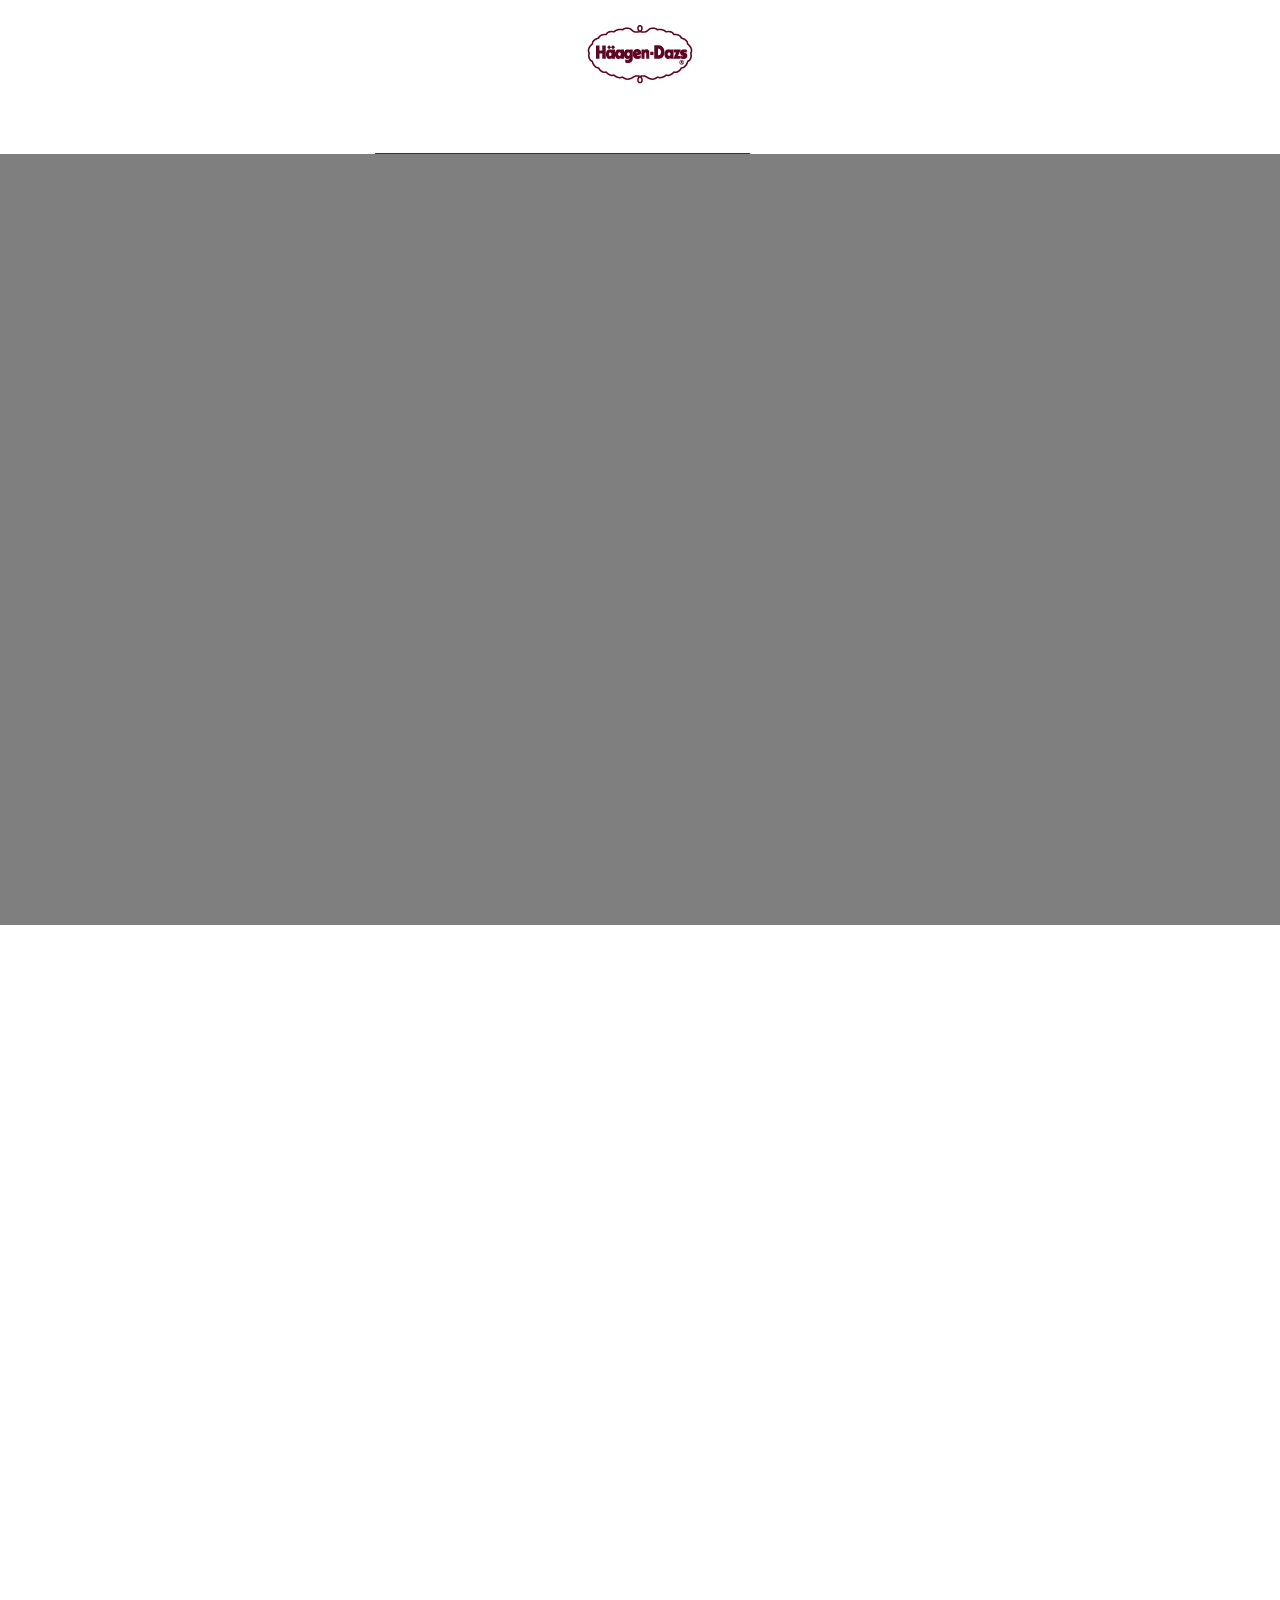
<file: 2023/redesign/html/sub3.html>
<!DOCTYPE html>
<html>
<head>
    <meta charset="UTF-8">
    <meta name="viewport" content="width=device-width,initial-scale=1">
    <title>Store only</title>
    <script src="https://code.jquery.com/jquery-3.6.2.min.js"></script>
    <script src="./js/index.js"></script>
    <link rel="stylesheet" href="./css/style.css">
    <link rel="stylesheet" href="./font/font.css">
    <link rel="stylesheet" href="./fontaw/css/all.min.css">
    <link rel="stylesheet" href="./reset/reset.css">
    <link rel="stylesheet" href="./css/mo.css">
    <link rel="stylesheet" href="https://cdn.jsdelivr.net/npm/swiper@8/swiper-bundle.min.css"/>
    <script src="https://cdn.jsdelivr.net/npm/swiper@8/swiper-bundle.min.js"></script>
    <script src="https://cdn.jsdelivr.net/npm/swiper/swiper-bundle.min.js"></script>
</head>
<body>
    <div>
        <header class="subHeader">
            <figure>
                <h1><a href="./index.html"><img src="./img/1x/Asset 11.png" alt="하겐다즈 로고"></a></h1>
            </figure>
            <nav>
                <ul>
                    <li><a href="./sub1.html">MENU</a>
                        <ul>
                            <li><a href="./sub1.html">파인트</a></li>
                            <li><a href="./sub1.html">미니컵</a></li>
                            <li><a href="./sub2.html">스틱바</a></li>
                            <li><a href="./sub2.html">콘</a></li>
                        </ul>
                    </li>
                    <li class="headon"><a href="./sub3.html">OFF LINE MENU</a>
                        <ul>
                            <li><a href="./sub3.html">매장 ONLY</a></li>
                            <li><a href="./sub3.html">아이스크림 드링크</a></li>
                        </ul>
                    </li>
                    <li><a href="./sub4.html">FRANCHISE INQUIRY</a>
                        <ul>
                            <li><a href="./sub4.html">가맹문의</a></li>
                        </ul>
                    </li>
                    <li><a href="./sub5.html">ABOUT US</a>
                        <ul>
                            <li><a href="./sub5.html">하겐다즈의 가치</a></li>
                            <li><a href="./sub5.html">품질 좋은 원료</a></li>
                        </ul>
                    </li>
                </ul>
            </nav>
        </header>
        <header class="mobileHeader">
            <div class="mobtop">
                <h1><a href="./index.html"><img src="./img/main_mo/logo.png" alt="하겐다즈 로고"></a></h1>
                <a href="#"><img src="./img/main_mo/menu.png" alt="메뉴버튼"></a>
            </div>
            <div class="mobmenu">
                <p><span><img src="./img/main_mo/free-icon-x-button-458595.png" alt="메뉴 닫기 버튼"></span></p>
                <h1><img src="./img/main_mo/menulogo.png" alt="하겐다즈 로고"></h1>
                <ul>
                    <li><a href="./sub1.html">MENU</a>
                        <ul>
                            <li><a href="./sub1.html">파인트</a></li>
                            <li><a href="./sub1.html">미니컵</a></li>
                            <li><a href="./sub2.html">스틱바</a></li>
                            <li><a href="./sub2.html">콘</a></li>
                        </ul>
                    </li>
                    <li><a href="./sub3.html">OFF LINE MENU</a>
                        <ul>
                            <li><a href="./sub3.html">매장 ONLY</a></li>
                            <li><a href="./sub3.html">아이스크림 드링크</a></li>
                        </ul>
                    </li>    
                    <li><a href="./sub4.html">FRANCHISE INQUIRY</a>
                        <ul>
                            <li><a href="./sub4.html">가맹문의</a></li>
                        </ul>
                    </li>
                    <li><a href="./sub5.html">ABOUT AS</a>
                        <ul>
                            <li><a href="./sub5.html">하겐다즈의 가치</a></li>
                            <li><a href="./sub5.html">품질 좋은 원료</a></li>
                        </ul>
                    </li>
                </ul>
            </div>
        </header>
        <div class="sub3Banner">
            <img src="./img/sub3/banner.png" alt="하겐다즈 매장 이미지">
            <section class="sub3text">
                <h2>Store Only Menu</h2>
                <p>매장에서만 만날 수 있는 특별한 경험</p>
            </section>
        </div>
        <div class="sub3Cont">
            <div class="innercont3">
                <section>
                    <h3>PLATTER</h3>
                    <ul >
                    <li><img src="./img/sub3/fondue.png" alt="Haagen-Dazs Fondue Set">
                        <h4>Haagen-Dazs<br>Fondue Set</h4>
                        <p>하겐다즈 아이스크림,<br>신선한 계절 과일, 페스츄리에<br>따뜻한 벨지안 초콜릿 소스를<br>곁들여 먹는 디저트</p>
                    </li>
                    <li><img src="./img/sub3/cheesecake.png" alt="cheesecake pleasure">
                        <h4>Cheesecake Pleasure</h4>
                        <p>스트로베리 치즈케이크,<br> 망고소르베, 블루베리&크림<br> 아이스크림을 부드러운<br>치즈케이크와 함께 즐기는<br>스폐셜 메뉴.</p>
                    </li>
                    <li><img src="./img/sub3/sweetD.png" alt="Sweet Delight">
                    <h4>Sweet Delight</h4>
                    <p>초콜릿, 쿠키&크림, 그린티,<br>스트로베리 등 다양한 맛의<br> 아이스크림과 신선한 과일을<br>초콜릿 소스와 함께 곁들여<br> 즐길 수 있는 메뉴.</p>
                    </li>
                    <li><img src="./img/sub3/brownie.png" alt="Brownie Celebration">
                    <h4>Brownie Celebration</h4>
                    <p>부드럽고 진한 바닐라,<br>벨지안 초콜릿, 쿠키&크림<br> 아이스크림과 오리지널<br>퍼지 브라우니, 달콤한  초콜릿 소스가 어우러져<br>함께 즐길 수 있는 메뉴</p>
                    </li>
                    </ul>
                </section>
                <section>
                    <h3>BREAD</h3>
                    <ul >
                    <li><img src="./img/sub3/tea-time.png" alt="Tea-time brioche">
                    <h4>Tea-time brioche</h4>
                    <p>따뜻하게 구워낸 달콤한<br>허니브레드에 하겐다즈<br>베스트 플레이버인 그린티,<br>벨지안 초콜릿, 바닐라 아이스크림을 얹어 함께 즐기는 메뉴</p>
                    </li>
                    <li><img src="./img/sub3/waffle.png" alt="Waffle Dream">
                    <h4>Waffle Dream</h4>
                    <p>바닐라 캐러멜 브라우니와<br>마카다미아 넛 아이스크림을<br>따뜻하게 구워진 와플 & 카라멜 소스와 함께 달콤하게 즐길 수 있는 메뉴</p>
                    </li>
                    </ul>
                </section>
                <section>
                    <h3>BINGSU</h3>
                    <ul >
                    <li><img src="./img/sub3/bingsu.png" alt="Bingsu">
                    <h4>Bingsu</h4>
                    <p>깊고 진한 하겐다즈 아이스크림과 제철과일을 곁들여 함께 즐길 수 있는여름철 대표 디저트 빙수</p>
                    </li>
                    </ul>
                </section>
                <section>
                    <h3>PARFAIT</h3>
                    <ul >
                    <li><img src="./img/sub3/yogurt.png" alt="Yogurt Parfait Crunch">
                    <h4>Yogurt <br>Parfait Crunch</h4>
                    <p>하겐다즈 아이스크림과 요거트, 견과류, 그리고 계절과일을 함께 즐길 수 있는 디저트.</p>
                    </li>
                    <li><img src="./img/sub3/c&c.png" alt="Cookie&cream parfait crunch">
                    <h4>Cookie & Cream<br>Parfait Crunch</h4>
                    <p>달콤한 하겐다즈 쿠키앤크림 아이스크림과 바삭한 쿠키,<br> 진한 초콜릿 소스까지 함께 올라가 스위트 모먼트를 경험할 수 있는 디저트</p>
                    </li>
                    </ul>
                </section>
            </div>
        </div>
        <footer>
            <section class="footlogo">
                <img src="./img/1x/Asset 13.png" alt="로고">
            </section>
            <section class="footL">
                <ul>
                    <li><address>주소 : 서울특별시 강남구 테헨란로 311(역삼동, 아남타워6층)</address></li>
                    <li>한국하겐-다즈(주) 대표 : 김미조</li>
                    <li>사업자등록번호 : 106-81-28964</li>
                    <li>통신판매신고 : 강남-8186</li>
                    <li>대표전화 : 02-508-8500</li>
                </ul>
                <ul>
                    <li><a href="https://ko-kr.facebook.com/HaagenDazsKR/" target="_blank"><img src="./img/1x/Asset 14.png" alt="페이스북 바로가기"></a></li>
                    <li><a href="https://www.instagram.com/haagendazskorea/" target="_blank"><img src="./img/1x/Asset 15.png" alt="인스타그램 바로가기"></a></li>
                    <li><a href="https://www.youtube.com/channel/UCcJ45apYQ7mzopuOVaCfGwA?app=desktop" target="_blank"><img src="./img/1x/Asset 18.png" alt="유튜브 바로가기"></a></li>
                </ul>
            </section>
            <section class="footR">
                <p>하겐다즈 고객만족센터</p>
                <p>070-7549-7020</p>
                <p>고객센터 운영시간 : 평일 10:00 ~ 17:00<br>(점심시간 12:00~13:00)</p>
            </section>
        </footer>
    </div>
</body>
</html>
</file>
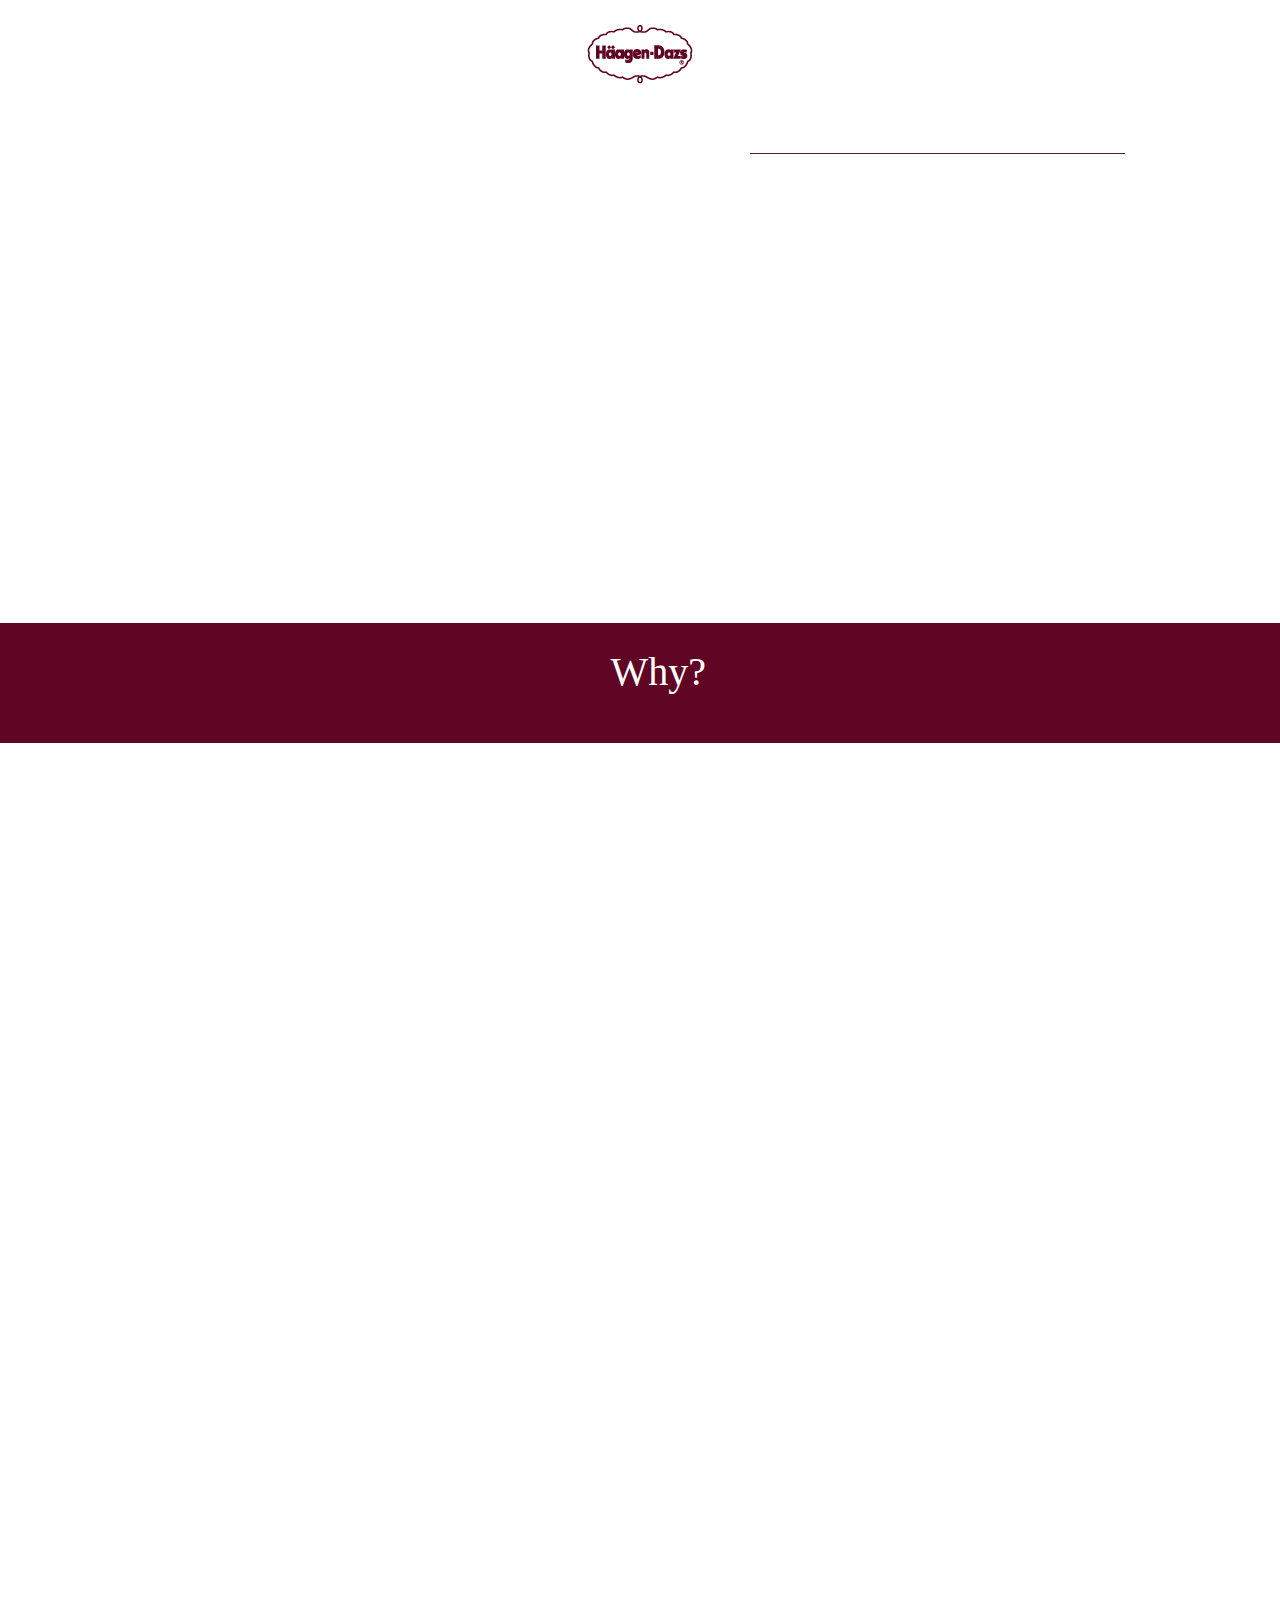
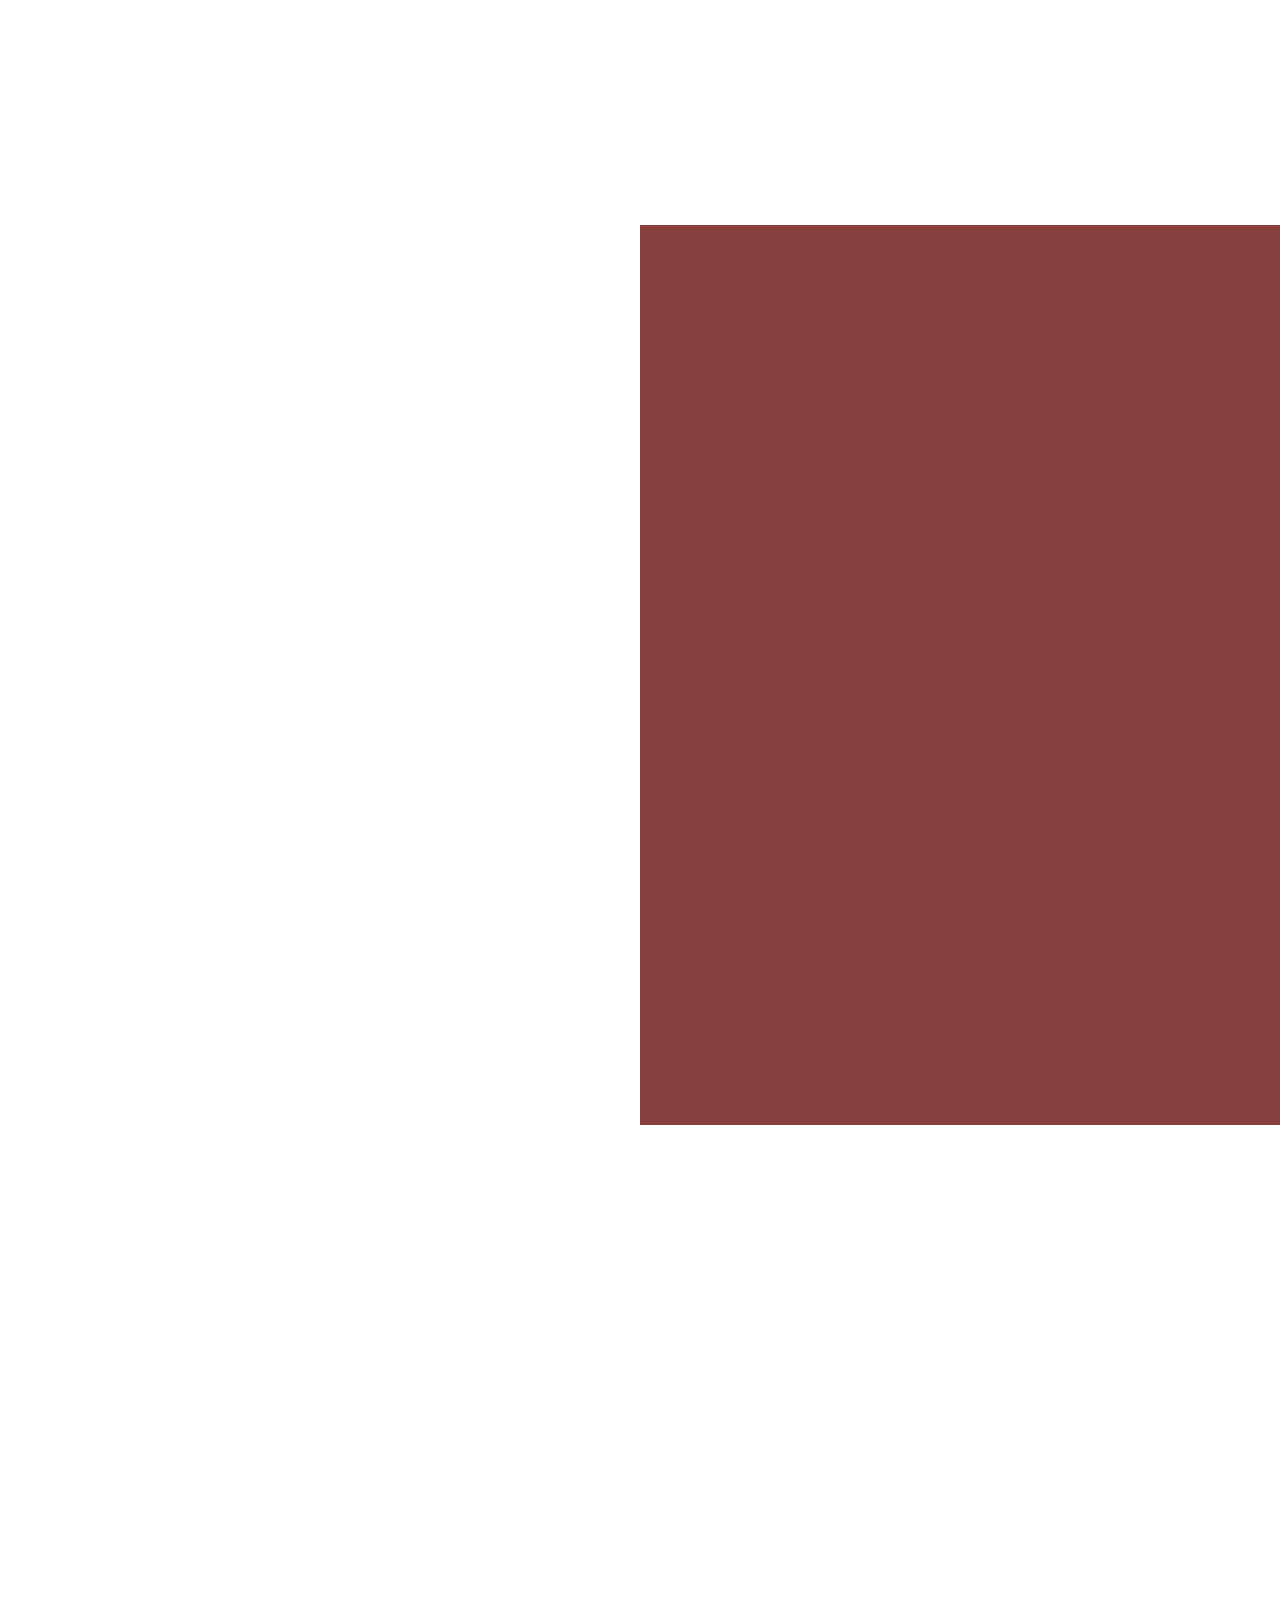
<file: 2023/redesign/html/sub4.html>
<!DOCTYPE html>
<html>
<head>
    <meta charset="UTF-8">
    <meta name="viewport" content="width=device-width,initial-scale=1">
    <title>Franchise</title>
    <script src="https://code.jquery.com/jquery-3.6.2.min.js"></script>
    <script src="./js/index.js"></script>
    <link rel="stylesheet" href="./css/style.css">
    <link rel="stylesheet" href="./font/font.css">
    <link rel="stylesheet" href="./fontaw/css/all.min.css">
    <link rel="stylesheet" href="./reset/reset.css">
    <link rel="preconnect" href="https://fonts.googleapis.com">
    <link rel="preconnect" href="https://fonts.gstatic.com" crossorigin>
    <link href="https://fonts.googleapis.com/css2?family=Pacifico&family=Poiret+One&display=swap" rel="stylesheet">
    <link rel="stylesheet" href="./css/mo.css">
    <link rel="stylesheet" href="https://cdn.jsdelivr.net/npm/swiper@8/swiper-bundle.min.css"/>
    <script src="https://cdn.jsdelivr.net/npm/swiper@8/swiper-bundle.min.js"></script>
    <script src="https://cdn.jsdelivr.net/npm/swiper/swiper-bundle.min.js"></script>
</head>
<body>
    <div class="all s4A">
        <header class="subHeader">
            <figure>
                <h1><a href="./index.html"><img src="./img/1x/Asset 11.png" alt="하겐다즈 로고"></a></h1>
            </figure>
            <nav>
                <ul>
                    <li><a href="./sub1.html">MENU</a>
                        <ul>
                            <li><a href="./sub1.html">파인트</a></li>
                            <li><a href="./sub1.html">미니컵</a></li>
                            <li><a href="./sub2.html">스틱바</a></li>
                            <li><a href="./sub2.html">콘</a></li>
                        </ul>
                    </li>
                    <li><a href="./sub3.html">OFF LINE MENU</a>
                        <ul>
                            <li><a href="./sub3.html">매장 ONLY</a></li>
                            <li><a href="./sub3.html">아이스크림 드링크</a></li>
                        </ul>
                    </li>
                    <li class="headon"><a href="./sub4.html">FRANCHISE INQUIRY</a>
                        <ul>
                            <li><a href="./sub4.html">가맹문의</a></li>
                        </ul>
                    </li>
                    <li><a href="./sub5.html">ABOUT US</a>
                        <ul>
                            <li><a href="./sub5.html">하겐다즈의 가치</a></li>
                            <li><a href="./sub5.html">품질 좋은 원료</a></li>
                        </ul>
                    </li>
                </ul>
            </nav>
        </header>
        <header class="mobileHeader">
            <div class="mobtop">
                <h1><a href="./index.html"><img src="./img/main_mo/logo.png" alt="하겐다즈 로고"></a></h1>
                <a href="#"><img src="./img/main_mo/menu.png" alt="메뉴버튼"></a>
            </div>
            <div class="mobmenu">
                <p><span><img src="./img/main_mo/free-icon-x-button-458595.png" alt="메뉴 닫기 버튼"></span></p>
                <h1><img src="./img/main_mo/menulogo.png" alt="하겐다즈 로고"></h1>
                <ul>
                    <li><a href="./sub1.html">MENU</a>
                        <ul>
                            <li><a href="./sub1.html">파인트</a></li>
                            <li><a href="./sub1.html">미니컵</a></li>
                            <li><a href="./sub2.html">스틱바</a></li>
                            <li><a href="./sub2.html">콘</a></li>
                        </ul>
                    </li>
                    <li><a href="./sub3.html">OFF LINE MENU</a>
                        <ul>
                            <li><a href="./sub3.html">매장 ONLY</a></li>
                            <li><a href="./sub3.html">아이스크림 드링크</a></li>
                        </ul>
                    </li>
                    <li><a href="./sub4.html">FRANCHISE INQUIRY</a>
                        <ul>
                            <li><a href="./sub4.html">가맹문의</a></li>
                        </ul>
                    </li>
                    <li><a href="./sub5.html">ABOUT AS</a>
                        <ul>
                            <li><a href="./sub5.html">하겐다즈의 가치</a></li>
                            <li><a href="./sub5.html">품질 좋은 원료</a></li>
                        </ul>
                    </li>
                </ul>
            </div>
        </header>
        <div class="sub4banner">
            <figure>
                <img src="./img/sub4/banner.png" alt="The ice cream of ice creams">
            </figure>
            <section>
                <h1>Why?</h1>
                <p>고객과 샵 오너에게 가장 탁월한 선택, 하겐다즈.</p>
                <p>하겐다즈와 함께 더욱 특별한 순간을 전달하세요.</p>
            </section>
        </div>
        <div class="sub4tx">
            <section>
                <h2>타협하지 않는 퀄리티</h2>
                <p>합성색소 및 합성향료를 사용하지 않고 좋은 원료의 순수함 그대로 품격있는 맛.</p>
                <p>깊고 부드러운 맛으로 디저트에 가장 잘 어울리는 하겐다즈 아이스크림.</p>
            </section>
            <section>
                <h2>59년간 지켜온 철저한 장인정신</h2>
                <p>1961년부터 이어져온 최초의 프리미엄 아이스크림 브랜드 하겐다즈.</p>
                <p>편의점 아이스크림 1위 브랜드.</p>
            </section>
        </div>
        <div class="sub4menu">
            <h1 class="s4title">Haagen-Dazs Solution</h1>
            <div class="inners4">
            <section class="swiper mySwiper sub4_1">
            <ul class="sub4img swiper-wrapper">
                <li class="swiper-slide">
                    <img src="./img/sub4/affo.png" alt="아포가토">
                </li>
                <li class="swiper-slide">
                    <img src="./img/sub4/par.png" alt="파르페">
                </li>
                <li class="swiper-slide">
                    <img src="./img/sub4/waf.png" alt="아이스크림와플">
                </li>
                <li class="swiper-slide">
                    <img src="./img/sub4/bing.png" alt="빙수">
                </li>
            </ul>
        </section>
            <section class="swiper mySwiper sub4_2">
            <ul class="sub4menutx swiper-wrapper">
                <li class="swiper-slide">
                    <h3>Affogato</h3>
                    <p>깊고 진한 하겐다즈 바닐라 아이스크림은<br>비교할 수 없는 최고의 아포가토를 만들어냅니다.</p>
                </li>
                <li class="swiper-slide">
                    <h3>Parfait</h3>
                    <p>부드러운 하겐다즈 아이스크림에<br>달콤함을 더하여 완성한 선데.<br>그 자체로 완벽한 디저트가 됩니다.</p>
                </li>
                <li class="swiper-slide">
                    <h3>Ice-cream Waffles</h3>
                    <p>따뜻한 와플에 올라간 하겐다즈 아이스크림 한 스쿱은<br>언제나 사랑받아온 최고의 디저트입니다.</p>
                </li>
                <li class="swiper-slide">
                    <h3>Bing-su</h3>
                    <p>평범한 빙수를 한 번에 깊은 맛까지 더한<br>프리미엄 빙수로 바꿔보세요.</p>
                </li>
            </ul>
        </section>
    </div>
        </div>
        <div class="sub4list">
            <div class="list-wrap">
                <ul>
                    <li>
                        <figure>
                            <img src="./img/sub4/cafe.png" alt="Cafe&restaurant">
                        </figure>
                        <section>
                            <h4>Cafe&Restaurant</h4>
                            <p>국내 유명 프랜차이즈 카페와<br>레스토랑의 최고의 디저트를 위해<br>하겐다즈 제품을 공급하고 있습니다.</p>
                        </section>
                    </li>
                    <li>
                        <figure>
                            <img src="./img/sub4/golf.png" alt="Golf&Resort">
                        </figure>
                        <section>
                            <h4>Golf&Resort</h4>
                            <p>국내외의 주요 골프장과 리조트에서<br>하겐다즈 아이스크림 제품을 공급하고 있습니다.</p>
                        </section>
                    </li>
                    <li>
                        <figure>
                            <img src="./img/sub4/air.png" alt="Airline&Airport">
                        </figure>
                        <section>
                            <h4>Airline&Airport</h4>
                            <p>긴 여행 중 즐거움을 위해<br>국내외의 주요 항공사에 기내식으로<br>하겐다즈 아이스크림이 사용되고 있습니다.</p>
                        </section>
                    </li>
                    <li>
                        <figure>
                            <img src="./img/sub4/hotel.png" alt="Hotel">
                        </figure>
                        <section>
                            <h4>Hotel</h4>
                            <p>국내 다수의 특급 호텔에서<br>수준 높은 서비스와 음식을 제공하기 위해<br>하겐다즈 아이스크림 제품을 사용하고 있습니다.</p>
                        </section>
                    </li>
                </ul>
            </div>
        </div>
        <footer>
            <section class="footlogo">
                <img src="./img/1x/Asset 13.png" alt="로고">
            </section>
            <section class="footL">
                <ul>
                    <li><address>주소 : 서울특별시 강남구 테헨란로 311(역삼동, 아남타워6층)</address></li>
                    <li>한국하겐-다즈(주) 대표 : 김미조</li>
                    <li>사업자등록번호 : 106-81-28964</li>
                    <li>통신판매신고 : 강남-8186</li>
                    <li>대표전화 : 02-508-8500</li>
                </ul>
                <ul>
                    <li><a href="https://ko-kr.facebook.com/HaagenDazsKR/" target="_blank"><img src="./img/1x/Asset 14.png" alt="페이스북 바로가기"></a></li>
                    <li><a href="https://www.instagram.com/haagendazskorea/" target="_blank"><img src="./img/1x/Asset 15.png" alt="인스타그램 바로가기"></a></li>
                    <li><a href="https://www.youtube.com/channel/UCcJ45apYQ7mzopuOVaCfGwA?app=desktop" target="_blank"><img src="./img/1x/Asset 18.png" alt="유튜브 바로가기"></a></li>
                </ul>
            </section>
            <section class="footR">
                <p>하겐다즈 고객만족센터</p>
                <p>070-7549-7020</p>
                <p>고객센터 운영시간 : 평일 10:00 ~ 17:00<br>(점심시간 12:00~13:00)</p>
            </section>
        </footer>
    </div>
</body>
</html>
</file>
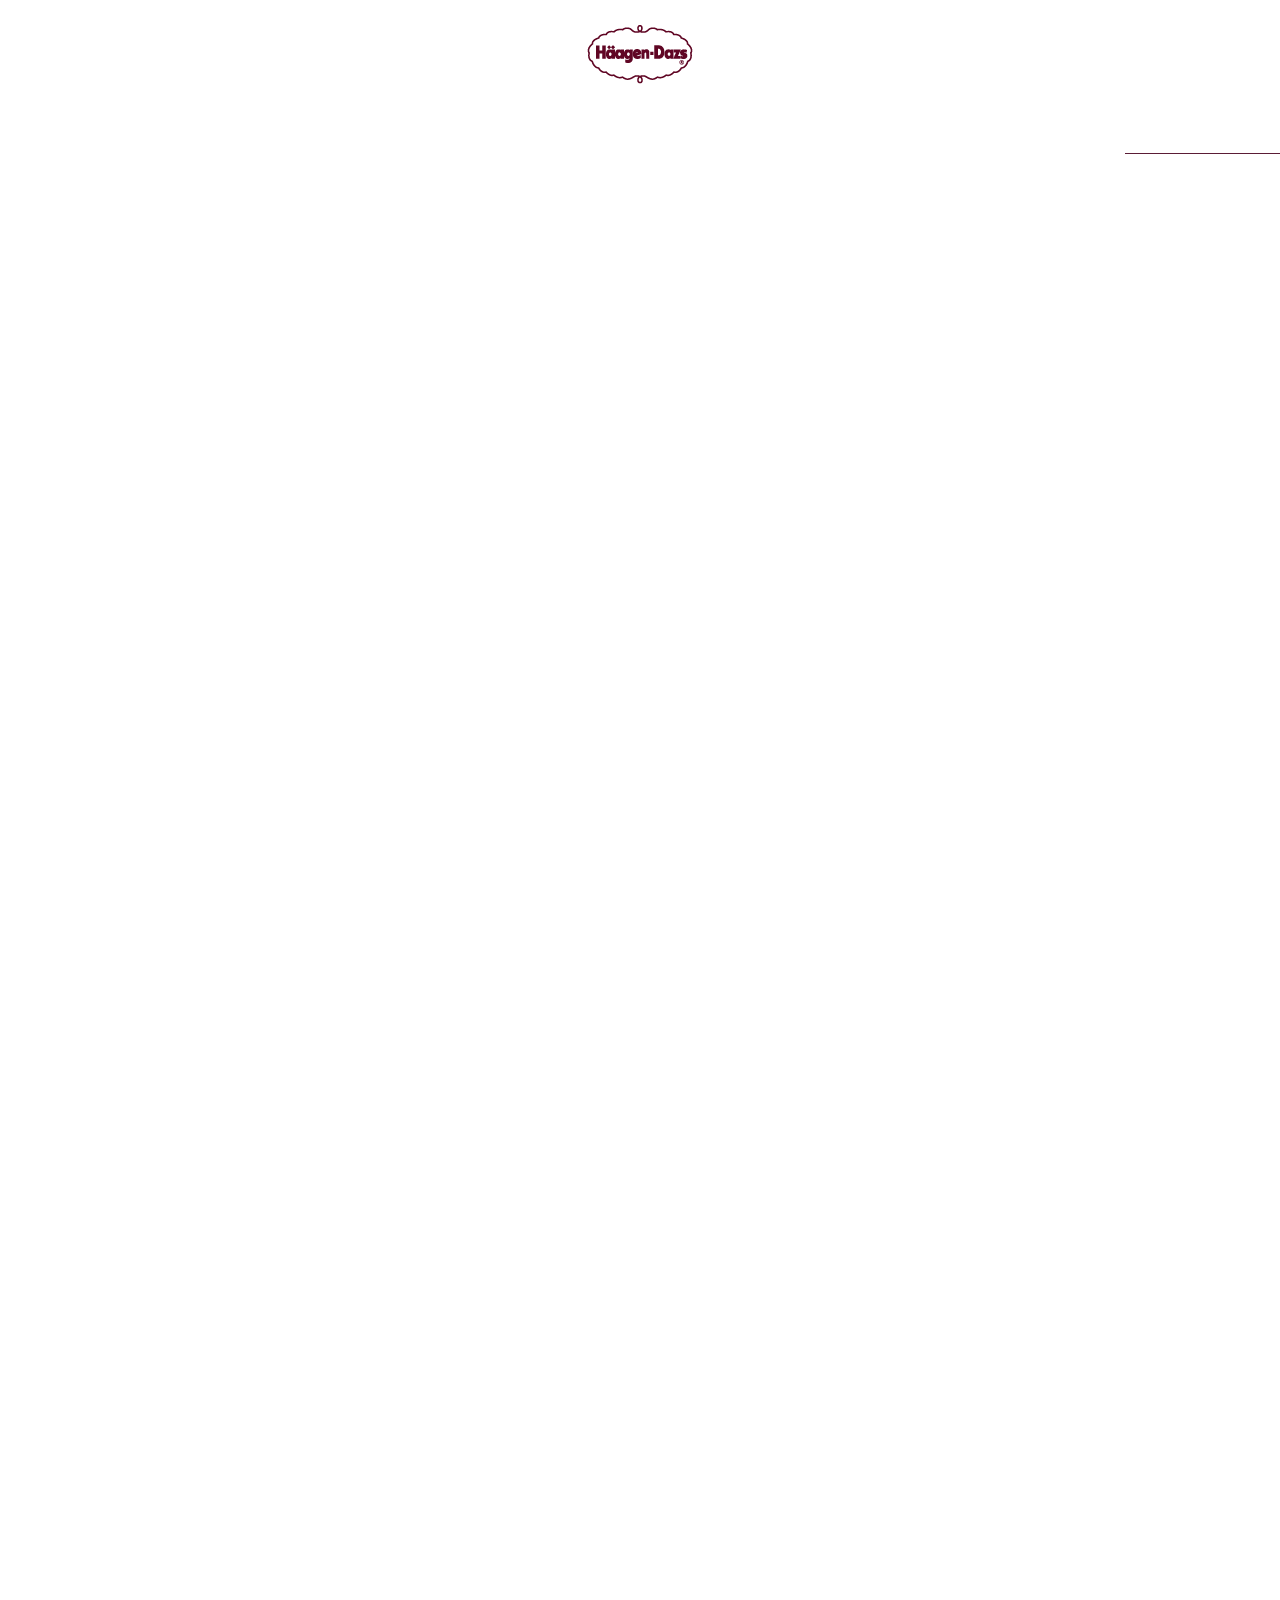
<file: 2023/redesign/html/sub5.html>
<!DOCTYPE html>
<html>
<head>
    <meta charset="UTF-8">
    <meta name="viewport" content="width=device-width,initial-scale=1">
    <title>About Haagen-dazs</title>
    <script src="https://code.jquery.com/jquery-3.6.2.min.js"></script>
    <link rel="stylesheet" href="./css/style.css">
    <link rel="stylesheet" href="./reset/reset.css">
    <link rel="stylesheet" href="./font/font.css">
    <link rel="stylesheet" href="./fontaw/css/all.min.css">
    <link rel="stylesheet" href="./css/mo.css">
    <link rel="stylesheet" href="https://cdn.jsdelivr.net/npm/swiper@8/swiper-bundle.min.css"/>
    <script src="https://cdn.jsdelivr.net/npm/swiper@8/swiper-bundle.min.js"></script>
    <script src="https://cdn.jsdelivr.net/npm/swiper/swiper-bundle.min.js"></script>
    <script src="./js/index.js"></script>
</head>
<body>
    <div class="all">
        <header class="subHeader">
            <figure>
                <h1><a href="./index.html"><img src="./img/1x/Asset 11.png" alt="하겐다즈 로고"></a></h1>
            </figure>
            <nav>
                <ul>
                    <li><a href="./sub1.html">MENU</a>
                        <ul>
                            <li><a href="./sub1.html">파인트</a></li>
                            <li><a href="./sub1.html">미니컵</a></li>
                            <li><a href="./sub2.html">스틱바</a></li>
                            <li><a href="./sub2.html">콘</a></li>
                        </ul>
                    </li>
                    <li><a href="./sub3.html">OFF LINE MENU</a>
                        <ul>
                            <li><a href="./sub3.html">매장 ONLY</a></li>
                            <li><a href="./sub3.html">아이스크림 드링크</a></li>
                        </ul>
                    </li>
                    <li><a href="./sub4.html">FRANCHISE INQUIRY</a>
                        <ul>
                            <li><a href="./sub4.html">가맹문의</a></li>
                        </ul>
                    </li>
                    <li class="headon"><a href="./sub5.html">ABOUT US</a>
                        <ul>
                            <li><a href="./sub5.html">하겐다즈의 가치</a></li>
                            <li><a href="./sub5.html">품질 좋은 원료</a></li>
                        </ul>
                    </li>
                </ul>
            </nav>
        </header>
        <header class="mobileHeader">
            <div class="mobtop">
                <h1><a href="./index.html"><img src="./img/main_mo/logo.png" alt="하겐다즈 로고"></a></h1>
                <a href="#"><img src="./img/main_mo/menu.png" alt="메뉴버튼"></a>
            </div>
            <div class="mobmenu">
                <p><span><img src="./img/main_mo/free-icon-x-button-458595.png" alt="메뉴 닫기 버튼"></span></p>
                <h1><img src="./img/main_mo/menulogo.png" alt="하겐다즈 로고"></h1>
                <ul>
                    <li><a href="./sub1.html">MENU</a>
                        <ul>
                            <li><a href="./sub1.html">파인트</a></li>
                            <li><a href="./sub1.html">미니컵</a></li>
                            <li><a href="./sub2.html">스틱바</a></li>
                            <li><a href="./sub2.html">콘</a></li>
                        </ul>
                    </li>
                    <li><a href="./sub3.html">OFF LINE MENU</a>
                        <ul>
                            <li><a href="./sub3.html">매장 ONLY</a></li>
                            <li><a href="./sub3.html">아이스크림 드링크</a></li>
                        </ul>
                    </li>    
                    <li><a href="./sub4.html">FRANCHISE INQUIRY</a>
                        <ul>
                            <li><a href="./sub4.html">가맹문의</a></li>
                        </ul>
                    </li>
                    <li><a href="./sub5.html">ABOUT AS</a>
                        <ul>
                            <li><a href="./sub5.html">하겐다즈의 가치</a></li>
                            <li><a href="./sub5.html">품질 좋은 원료</a></li>
                        </ul>
                    </li>
                </ul>
            </div>
        </header>
        <div class="sub5title">
            <h2>Haagen-Dazs Brand Story</h2>
            <p>"아이스크림이란 차갑고 달콤하기만 한 것이 아닌<br>만족스러운 경험 그 자체를 제공해야 한다."</p>
        </div>
        <div class="sub5cont">
            <section>
                <figure class="imgf">
                    <img class="im1" src="./img/sub5/hagen1.png" alt="하겐다즈 아이스크림 이미지">
                </figure>
                <div>
                    <h3>1961년부터 시작된<br>프리미엄 아이스크림 브랜드 하겐다즈</h3>
                    <p>하겐다즈의 엄격한 원칙을 바탕으로 만든 아이스크림<br>
                그 시작과 끝은 고품질의 원료와 60년 넘게 이어져 온 철저한 장인정신 입니다.</p>
                </div>
            </section>
            <section>
                <figure class="imgf">
                    <img class="im2" src="./img/sub5/hagen2.png" alt="하겐다즈 모델 이미지">
                </figure>
                <div>
                    <h3>Don't Hold Back</h3>
                    <p>세계 최고의 아이스크림만을 생각하며<br>하겐다즈는 주저하지 않고 도전해왔습니다.</p>
                    <p>남들과 다른 하겐다즈만의 타협하지 않는 퀄리티, <br>그 시작과 끝은 고품질의 원료와 철저한 장인정신 입니다.</p>
                </div>
            </section>
            <section>
                <figure class="imgf">
                    <img class="im3" src="./img/sub5/hagen3.png" alt="하겐다즈 원재료 이미지">
                </figure>
                <div>
                    <h3>변하지 않는 퀄리티</h3>
                    <p>하겐다즈가 만드는 프리미엄의 재료는 간단합니다.<br>원재료의 맛 그대로, 밀도 있게 담아내면 충분하니깐요.</p>
                    <ul>
                        <li>1. 세계각국에서 찾아낸 엄선된 좋은 원재료만을 사용</li>
                        <li>2. 깊고 진한 리얼크림과 우유, 높은 유지방으로 완성된<br>하겐다즈 아이스크림의 부드러운 텍스쳐</li>
                        <li>3. 60년 이상 이어져 온 타협하지 않는 장인정신의 레시피</li>
                    </ul>
                </div>
            </section>
        </div>
        <footer>
            <section class="footlogo">
                <img src="./img/1x/Asset 13.png" alt="로고">
            </section>
            <section class="footL">
                <ul>
                    <li><address>주소 : 서울특별시 강남구 테헨란로 311(역삼동, 아남타워6층)</address></li>
                    <li>한국하겐-다즈(주) 대표 : 김미조</li>
                    <li>사업자등록번호 : 106-81-28964</li>
                    <li>통신판매신고 : 강남-8186</li>
                    <li>대표전화 : 02-508-8500</li>
                </ul>
                <ul>
                    <li><a href="https://ko-kr.facebook.com/HaagenDazsKR/" target="_blank"><img src="./img/1x/Asset 14.png" alt="페이스북 바로가기"></a></li>
                    <li><a href="https://www.instagram.com/haagendazskorea/" target="_blank"><img src="./img/1x/Asset 15.png" alt="인스타그램 바로가기"></a></li>
                    <li><a href="https://www.youtube.com/channel/UCcJ45apYQ7mzopuOVaCfGwA?app=desktop" target="_blank"><img src="./img/1x/Asset 18.png" alt="유튜브 바로가기"></a></li>
                </ul>
            </section>
            <section class="footR">
                <p>하겐다즈 고객만족센터</p>
                <p>070-7549-7020</p>
                <p>고객센터 운영시간 : 평일 10:00 ~ 17:00<br>(점심시간 12:00~13:00)</p>
            </section>
        </footer>
    </div>
</body>
</html>
</file>
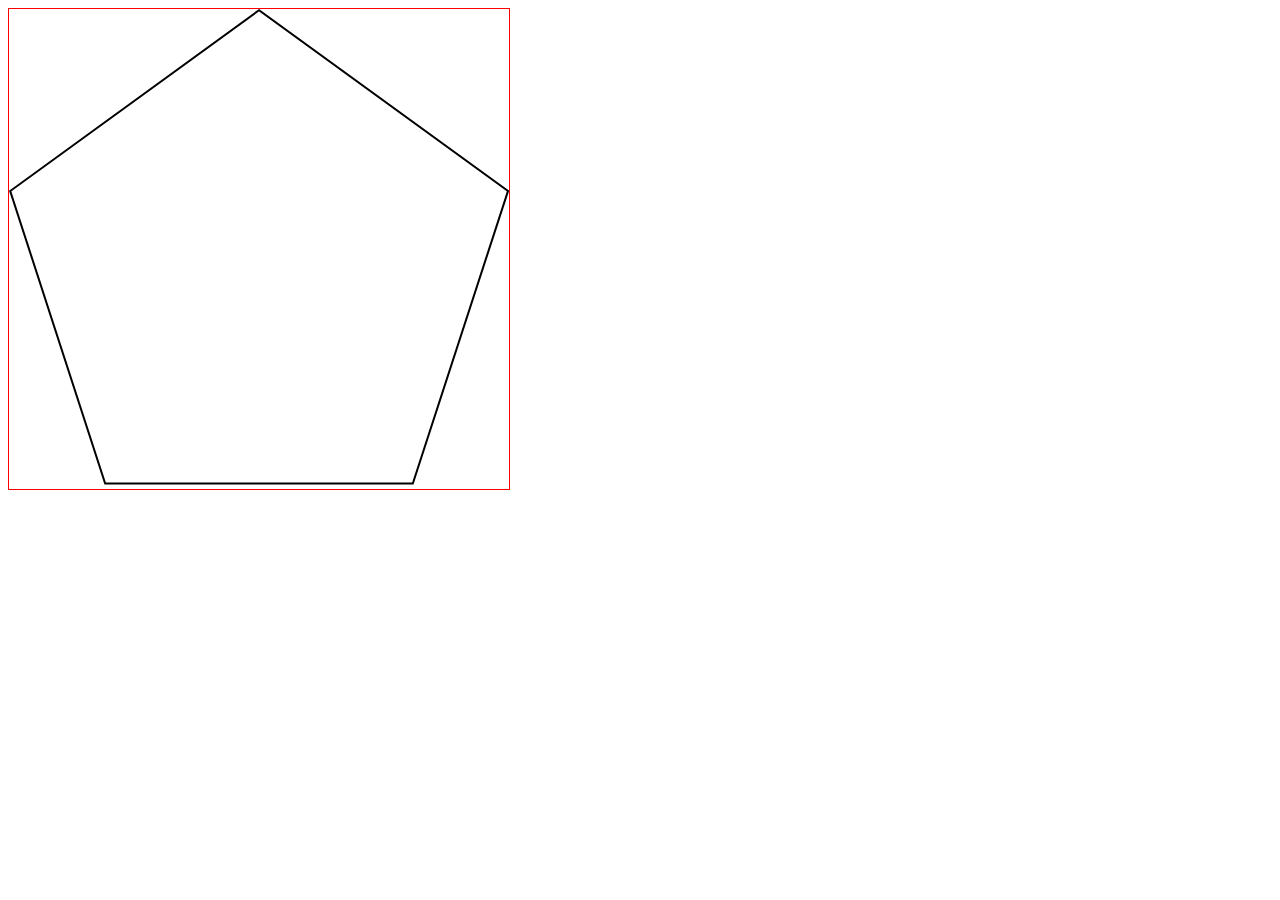
<file: 2023/portfolio/html/video/test.html>
<!DOCTYPE html>
<html lang="en">
<head>
    <meta charset="UTF-8">
    <meta http-equiv="X-UA-Compatible" content="IE=edge">
    <meta name="viewport" content="width=device-width, initial-scale=1.0">
    <title>Document</title>
    <style>
        .a{
            width:500px;
            border: 1px solid red;;
        }
        .st0{fill:none;stroke:#000000;stroke-miterlimit:10;}
    </style>
</head>
<body>
    <div class="a">
        <svg viewBox="0 0 248 235.9">
        
        <polygon class="st0" points="124,0.6 0.6,90.3 47.7,235.4 200.3,235.4 247.5,90.3 "/>
        </svg>

    </div>
</body>
</html>
</file>
<file: 2023/redesign/html/css/style.css>
@media(min-width:769px){
    .all{
        margin: 0 auto;
    }

    /*
        header
    */
    .mobileHeader{
        display: none;
    }
    .mainHeader{
        position: absolute;
        left: calc(50% - 1500px/2);
        z-index: 50;
    }
    .mainHeader>figure{
        display: flex;
        justify-content: center;
        margin-top: 25px;
        margin-bottom: 25px;
    }

    /* nav */
    .mainHeader>nav>ul{
        width: 1500px;
        margin: 0 auto;
        display: flex;
        justify-content: space-between;
        position: relative;
        color: #fff;
    }
    .mainHeader>nav>ul>li{
        width: calc(1500px/4);
        text-align: center;
        font-family: "리디바탕";
        font-size: 20px;
        height: 25px;
    }
    .mainHeader>nav>ul>li>a{
        display: block;
        width: 100%;
        height: 100%;
        line-height: 25px;
    }
    .mainHeader>nav>ul>li>ul{
        background-color: #fff;
        position: absolute;
        color: #000;
        width: calc(1500px/4);
        height: 0px;
        overflow: hidden;
        top: 100%;
        transition: all 0.5s ease 0s;
    }
    .mainHeader>nav>ul>li>ul>li{
        height: calc(150px/4);
        line-height: calc(150px/4);
        box-sizing: border-box;
        font-size: 0.7em;
        transition: all 0.5s ease 0s;
    }
    .mainHeader>nav>ul>li>ul>li>a{
        display: block;
        width: 100%;
        height: 100%;
    }
    .mainHeader>nav>ul:hover li ul{
        height: 150px;
    }
    .mainHeader>nav>ul>li>ul>li:hover{
        background-color: #5b1d36;
        color: white;
    }

    /* sub header */
    .subHeader{
        height: 114px;
        padding-bottom: 15px;
        margin: 0 auto;
    }
    .subHeader>figure{
        display: flex;
        justify-content: center;
        margin-top: 25px;
        margin-bottom: 25px;
    }
    .subHeader>nav>ul{
        width: 1500px;
        margin: 0 auto;
        display: flex;
        justify-content: space-between;
        position: relative;
    }
    .subHeader>nav>ul>li{
        width: calc(1500px/4);
        text-align: center;
        font-family: "리디바탕";
        font-size: 20px;
        height: 40px;
    }
    .subHeader>nav>ul>li.headon{
        border-bottom: 1px solid #5b1d36;
    }
    .subHeader>nav>ul>li>a{
        display: block;
        width: 100%;
        height: 100%;
        line-height: 25px;
    }
    .subHeader>nav>ul>li>ul{
        background-color: #fff;
        position: absolute;
        width: calc(1500px/4);
        height: 0px;
        overflow: hidden;
        top: 100%;
        transition: all 0.5s ease 0s;
        z-index: 100;
    }
    .subHeader>nav>ul>li>ul>li{
        height: calc(150px/4);
        line-height: calc(150px/4);
        box-sizing: border-box;
        font-size: 0.7em;
        transition: all 0.5s ease 0s;
    }
    .subHeader>nav>ul>li>ul>li>a{
        display: block;
        width: 100%;
        height: 100%;
    }
    .subHeader>nav>ul:hover li ul{
        height: 150px;
    }
    .subHeader>nav>ul>li>ul>li:hover{
        background-color: #5b1d36;
        color: white;
    }

    /*
        main
    */
    /* part 1 */
    .video{
        position: relative;
        width: 100%;
        height: 100vh;
    }
    .video>video{
        width: 100%;
        height: 100%;
        object-fit: cover;
    }
    .video::after{
        content: "";
        display: block;
        position: absolute;
        background-color: #000;
        opacity: .6;
        z-index: 40;
        width: 100%;
        height: 100%;
        top: 0; left: 0;
    }
    .video>.text{
        color: white;
        position: absolute;
        text-align: center;
        width: 800px;
        height: 240px;
        top: calc(50% - 120px);
        left: calc(50% - 400px);
        display: flex;
        flex-direction: column;
        align-items: center;
        z-index: 45;
    }
    .video>.text>h2{
        font-family: "리디바탕";
        font-size: 3em;
        margin-bottom: 20px;
    }
    .video>.text>p{
        font-family: "어도비명조";
        font-size: 1.2em;
    }
    .video>.text>p:nth-of-type(2){
        width: 50%;
        margin-top: 20px;
        border: 1px solid white;
        border-radius: 15px;
    }
    .video>.text>p:nth-of-type(2):hover{
        background-color: rgba(255,255,255,.5);
        color:  rgba(255,255,255,1);
        font-weight: bold;
    }
    .video>.text>p>a{
        display: block;
        width: 100%;
        height: 100%;
    }

    /* part 2 (banner) */
    .banner{
        margin: 100px auto 0;
        max-width: 1920px;
    }
    .title{
        margin-top: 30px;
        text-align: center;
        line-height: 200%;
        margin-bottom: 50px;
    }
    .title>h2{
        font-family: "모던";
        font-weight: bold;
        font-size: 1.8em;
        margin-bottom: 15px;
    }
    .title>p{
        font-family: "리디바탕";
    }
    .title>p:nth-of-type(1){
        font-weight: bold;
        margin-bottom: 10px;
        background: url(../img/1x/Asset\ 16.png) no-repeat center bottom;
        padding-bottom: 20px;
    }
    .banner{
        height: 100vh;
        width: 100%;
        min-width: 1500px;
    }
    .banner>figure{
        width: 100%;
        height: 400px;
        overflow: hidden;
        position: relative;
    }
    .banner>figure img{
        width: 100%;
        height: 100%;
    }
    .banner>figure>ul{
        width: 200%;
        height: 100%;
        transform: translateX(0%);
        display: flex;
        transition: all 0.5s ease 0s
    }
    .banner>figure>ul>li{
        width: 50%;
        height: 400px;
    }
    .banner>figure>div a{
        position: absolute;
        top: 50%;
        font-size: 70px;
        transform: translateY(-50%);
        opacity: .1;
        width: 10%;
        height: 100%;
        line-height: 400px;
        text-align: center;
    }
    .banner>figure>div a:nth-of-type(1){
        left: 0;
        transition: all 0.3s ease 0s;
    }
    .banner>figure>div a:nth-of-type(1):hover{
        color: white;
        background: linear-gradient(90deg, rgba(0,0,0,1),rgba(255,255,255,0));
        opacity: 1;
    }
    .banner>figure>div a:nth-of-type(2){
        right: 0;
        transition: all 1s ease 0s;
    }
    .banner>figure>div a:nth-of-type(2):hover{
        color: white;
        background: linear-gradient(90deg,rgba(255,255,255,0),rgba(0,0,0,1));
        opacity: 1;
    }


    /* part 3 (menu slider) */
    .menuS{
        height: 100vh;
        margin: 0 auto;
        width: 1500px;
        position: relative;
    }
    .menuS .title{
        margin-top: 80px;
    }
    .menuSC{
        width: 1200px;
        height: 60%;
        margin: 0 auto;
        overflow: hidden;
    }
    .menuS div a{
        position: absolute;
        font-size: 60px;
        color: #ddd;
    }
    .menuS div a:nth-of-type(1){
        left: 770px;
        top: 40%;
        transform: translatex(-30%);
        transition: all 0.2s ease 0s;
    }
    .menuS div a:nth-of-type(2){
        right: 93px;
        top: 40%;
        transition: all 0.2s ease 0s;
    }
    .menuS div a:nth-of-type(1):hover{
        color: #000;
    }
    .menuS div a:nth-of-type(2):hover{
        color: #000;
    }
    .menuSC ul{
        width: 400%;
        height: 100%;
        display: flex;
        transform: translateX(0%);
        transition: all 0.5s linear 0s;
    }
    .menuSC ul>li{
        width: 100%;
        display: flex;
        justify-content: space-between;
        align-items: center;
    }
    .menuSC ul>li>.menuText{
        width: 45%;
        height: 100%;
        display: flex;
        flex-direction: column;
        justify-content: center;
    }
    .menuSC ul>li>.menuImg{
        width: 45%;
        height: 100%;
        box-sizing: border-box;
        opacity: 0;
        transition: all 0.5s ease 0s;
    }
    .menuSC ul>li>.menuImg.on{
        opacity: 1;
    }
    .menuImg>h3{
        width: 100%;
        height: 75%;
        text-align: center;
        box-sizing: border-box;
    }
    .menuImg>h3 img{
        width: 100%;
        height: 100%;
        object-fit: contain;
    }
    .menuImg>div{
        width: 100%;
        height: 25%;
    }
    .menuText>p:first-of-type{
        font-family: "밀양아리랑고딕";
        font-weight: bold;
        margin-bottom: 15px;
        transform: translateY(50%);
        opacity: 0;
        transition: all 0.4s ease 0.8s;
    }
    .menuText>h3{
        font-family: "리디바탕";
        font-size: 2rem;
        line-height: 130%;
        margin-bottom: 30px;
        position: relative;
        transform: translateY(50%);
        opacity: 0;
        transition: all 1s ease 0.9s;
    }
    .menuText>h3.on{
        opacity: 1;
        transform: translateY(0);
    }
    .menuText>h3::after{
        content: "";
        height: 20%;
        position: absolute;
        width: 0%;
        left: 0%;
        top: 75%;
        z-index: -1;
        transition: all 1s ease 1.3s
    }
    .menuSC>ul>li:nth-of-type(1) .menuText>h3.on::after{
        background-color: #edd398;
        width: 81%;
    }
    .menuSC>ul>li:nth-of-type(2) .menuText>h3.on::after{
        background-color: #f4ded4;
        width: 100%;
    }
    .menuSC>ul>li:nth-of-type(3) .menuText>h3.on::after{
        background-color: #5b4a40cb;
        opacity: 0.8;
        width: 85%;
    }
    .menuSC>ul>li:nth-of-type(4) .menuText>h3.on::after{
        background-color: #bec871;
        width: 65%;
    }
    .menuText>p:nth-of-type(2){
        font-family: "one모바일고딕";
        font-weight: bold;
        line-height: 130%;
        margin-bottom: 20px;
        transform: translateY(50%);
        opacity: 0;
        transition: all 0.7s ease 1.3s;
    }
    .menuText>p:nth-of-type(3){
        font-family: "밀양아리랑고딕";
        font-size: 0.7rem;
        font-weight: bold;
        margin-bottom: 20px;
        transform: translateY(50%);
        opacity: 0;
        transition: all 0.7s ease 1.5s;
    }
    .menuText>p:last-of-type{
        width: 35%;
        height: 60px;
        text-align: center;
        line-height: 60px;
        font-family: "one모바일고딕";
        font-weight: bold;
        transform: translateY(50%);
        opacity: 0;
        transition: all 0.7s ease 1.8s;
    }
    .menuText>p.on{
        opacity: 1;
        transform: translateY(0);
    }
    .menuText>p:last-of-type>a{
        display: block;
        width: 100%;
        height: 100%;
    }
    .menuImg>div{
        text-align: center;
        display: flex;
        flex-direction: column;
        justify-content: center;
    }
    .menuImg>div>p:first-of-type{
        font-family: "다이어리체";
        color: #fff;
        font-size: 1.3rem;
        line-height: 150%;
    }
    .menuImg>div>p:last-of-type{
        font-family: "밀양아리랑고딕";
        font-weight: bold;
        line-height: 150%;
    }
    .menuSC>ul>li:first-of-type .menuText>p:nth-of-type(3){
        color: #b4a471;
    }
    .menuSC>ul>li:nth-of-type(2) .menuText>p:nth-of-type(3){
        color: #ca8565;
    }
    .menuSC>ul>li:nth-of-type(3) .menuText>p:nth-of-type(3){
        color: #8b5c46;
    }
    .menuSC>ul>li:nth-of-type(4) .menuText>p:nth-of-type(3){
        color: #6f7541;
    }
    .menuSC>ul>li:first-of-type .menuText>p:last-of-type{
    background-color: #edd398;
    }
    .menuSC>ul>li:nth-of-type(2) .menuText>p:last-of-type{
        background-color: #f4ded4;
    }
    .menuSC>ul>li:nth-of-type(3) .menuText>p:last-of-type{
        background-color: #5b4a40cb;
    }
    .menuSC>ul>li:nth-of-type(4) .menuText>p:last-of-type{
        background-color: #bec871;
    }
    .menuSC>ul>li:nth-of-type(1) .menuImg{
        border: 1px solid #edd398;
    }
    .menuSC>ul>li:nth-of-type(1) .menuImg>div{
        background-color: #edd398;
    }
    .menuSC>ul>li:nth-of-type(2) .menuImg{
        border: 1px solid #f4ded4;
    }
    .menuSC>ul>li:nth-of-type(2) .menuImg>div{
        background-color: #f4ded4;
    }
    .menuSC>ul>li:nth-of-type(3) .menuImg{
        border: 1px solid #5b4a40cb;
    }
    .menuSC>ul>li:nth-of-type(3) .menuImg>div{
        background-color: #5b4a40cb;
    }
    .menuSC>ul>li:nth-of-type(4) .menuImg{
        border: 1px solid #bec871;
    }
    .menuSC>ul>li:nth-of-type(4) .menuImg>div{
        background-color: #bec871;
    }

    /* part 4 (sub) */
    .sub{
        height: 100vh;
        width: 100%;
        margin: 80px 0;
    }
    .subBox{
        width: 650px;
        height: 600px;
        margin: 0 auto;
        padding-top: 30px;
        display: flex;
        justify-content: center;
        align-items: center;
    }
    .subL{
        width: 300px;
        height: 400px;
        border-radius: 2%;
        margin-right: 50px;
        margin-top: -150px;
        box-shadow: 3px 3px 8px gray;
        position: relative;
    }
    .subR{
        width: 300px;
        height: 400px;
        border-radius: 2%;
        margin-top: 100px;
        box-shadow: 3px 3px 8px gray;
        position: relative;
    }
    .subBox h4{
        font-family: "모던";
        color: #5b1d36;
        font-weight: bold;
        margin: 20px;
    }
    .subBox h5{
        font-family: "리디바탕";
        margin: 20px;
        font-weight: bold;
    }
    .subBox a{
        margin: 20px;
    }
    .subBox>.subL>p{
        position: absolute;
        bottom: -20%;
        right: -15%;
        width: 300px;
        transition: all 0.3s ease 0s;
    }
    .subBox>.subL>p img{
        width: 100%;
        height: 100%;
        object-fit: cover;
    }
    .subBox>.subL:hover>p{
        transform: scale(1.3);
    }
    .subBox>.subR>p{
        position: absolute;
        bottom: -20%;
        right: -40%;
        width: 380px;
        overflow: hidden;

    }
    .subBox>.subR>p img{
        width: 90%;
        height: 100%;
        object-fit: cover;
        transition: all 0.3s ease 0s;
    }
    .subBox>.subR:hover>p>img{
        transform: scale(1.3);

    }

    /* footer */
    footer{
        width: 100%;
        display: flex;
        justify-content: space-around;
        align-items: center;
        background-color: #5b1d36;
        color: #fff;
        font-family: "밀양아리랑고딕";
        font-size: 11px;
        height: 20vh;
    }
    .footL>ul:first-of-type{
        line-height: 200%;
    }
    .footL>ul:first-of-type>li:nth-of-type(4){
        float: left;
        margin-right: 15px;
    }
    .footL>ul:first-of-type>li:last-of-type{
        float: left;
    }
    .footL>ul:first-of-type::after{
        content: "";
        display: block;
        clear: both;
    }
    .footL>ul:last-of-type{
        width: 40%;
        display: flex;
        justify-content: space-between;
        align-items: center;
        margin-top: 10px;
    }
    .footR{
        line-height: 200%;
    }
    .footR>p:nth-of-type(2){
        font-size: 25px;
        font-family: "one모바일고딕";
        margin: 10px 0;
        font-weight: bold;
    }



    /*
        sub page 1
    */
    .mosub1{display: none;}
    .sub1Con{
        background-color: #efe4d198;
        width: 100%;
        /* height: calc(100vh - 129px); */
        padding: 80px 0;
        min-width: 1700px;
    }
    .sub1inner{
        height: 100%;
        width: 1500px;
        display: flex;
        justify-content: center;
        align-items: center;
        margin: 0 auto;
    }
    .sub1CL{
        height: 80%;
    }
    .sub1CL>ul,.sub1CR>ul{
        display: flex;
        flex-wrap: wrap;
        width: calc(150px*3);
    }
    .sub1CL>ul{
        align-items: center;
        height: 100%;
    }
    .sub1CL>ul>li{
        box-sizing: border-box;
    }
    .sub1CL>ul>li,.sub1CR>ul>li{
        width: 150px;
        height: 190px;
        transition: all 0.3s ease 0s;
    }
    .sub1CL>ul>li>img,.sub1CR>ul>li>img{
        width: 100%;
        height: 75%;
    }
    .sub1CL>ul>li>p,.sub1CR>ul>li>p{
        font-family: "밀양아리랑고딕";
        font-size: 12px;
        text-align: center;
    }
    .sub1Ccent{
        width: 700px;
        height: 80%;

    }
    .sub1Ccent img{
        display: block;
        width: 100%;
        height: 100%;
        object-fit: contain;
    }
    .sub1Ccent img.on{
        width : 150%;
        height: 100%;
        object-fit: cover;
    }
    .sub1Ccent img:nth-of-type(1){
        max-width: 70%;
        padding-left: 75px;
    }
    .sub1CR{
        display: flex;
        flex-direction: column;
        justify-content: space-between;
        height: 80%;
    }
    .sub1CR div{
        display: none;
        padding: 25px;
        background-color: rgba(255,255,255,.6);
        border-radius: 20px;
        height: 180px;
    }
    .sub1CR>div.sub1on{
        display: block;
    }
    .sub1CR>div>h1{
        font-family: "리디바탕";
        font-size: 25px;
        margin-bottom: 20px;
    }
    .sub1CR>div>p{
        font-family: "one모바일고딕";
        font-weight: bold;
        line-height: 150%;
        word-break: keep-all;
    }
    .sub1inner ul>li.sub1on{
        background: #edd0ab;
        border-radius: 20px;
        font-weight: bold;
    }
    .sub1inner ul li:hover{
        border: 1px solid #e9c392;
        box-sizing: border-box;
        border-radius: 20px;
    }
    /* 서브페이지2 */
    .stick{
        width: 1500px;
        margin: 0 auto;
        margin-bottom: 150px;
    }
    .sub2icon>ul:nth-of-type(2){
        display: none;
    }
    .sub2icon>ul{
        margin: 0 auto;
        display: flex;
        width: 500px;
        flex-wrap: wrap;
        justify-content: center;
        opacity: 0;
        animation: sub2open2 0.7s ease 0s;
        animation-fill-mode: forwards;
    }
    .sub2icon>ul>li{
        width: 80px;
        height: 80px;
        margin-right: 10px;
        margin-bottom: 10px;
        transition: all 0.2s ease 0s;
    }
    .sub2icon>ul>li:hover{
        transform: scale(108%);
    }
    .sub2icon>ul>li>img{
        width: 100%;
        height: 100%;
        object-fit: cover;
        border-radius: 20px;
    }
    .sta{
        padding-top: 20px;  
    }
    .sta::after{
        content: "\00a0\00a0\00a0\00a0\00a0";
        border-top: 1px solid black;
        width: 30px;
    }
    .sub2cont{
        margin-top: 50px;
        opacity: 0;
        animation: subopen2 0.7s ease 0.1s;
        animation-fill-mode: forwards;
    }
    .sub2cont>dl{
        display: flex;
        width: 800px;
        border: 1px solid #95492530;
        justify-content: space-between;
        margin: 0 auto;
        align-items: center;
        border-radius: 20px;
        height: 350px;
    }
    .sub2cont>dl>dt{
        display: none;
        height: 100%;
        width: 40%;
        transition: all 0.5s ease 0s;
    }
    .sub2cont>dl>dt>img{
        object-fit: contain;
        width: 100%;
        height: 100%;
        object-position: center;
    }
    .sub2cont>dl>dd{
        display: none;
        height: 100%;
        width: 50%;
        font-family: "리디바탕";
        margin-right: 15px;
    }
    .sub2cont>dl>dt.sub2on{
        display: block;
    }
    .sub2cont>dl>dd.sub2on{
        display: flex;
        justify-content: center;
        flex-direction: column;
    }
    .sub2cont>dl>dd>h3{
        font-size: 25px;
    }
    .sub2cont>dl>dd>p{
        margin-top: 30px;
        line-height: 150%;
    }
    .cone{
        width: 1500px;
        margin: 0 auto;
        padding-bottom: 100px;
    }
    .sub2cont.coneback>dl{
        display: flex;
        width: 800px;
        border: none;
        background-color: #fcf8f7;
        justify-content: space-between;
        margin: 0 auto;
        align-items: center;
        border-radius: 20px;
        height: 350px;
    }
    @keyframes subopen2{
        0%{
            opacity: 0;
            transform: translateY(15px);
        }
        100%{
            opacity: 1;
            transform: translateY(0);
        }
    }
    @keyframes sub2open2{
        0%{
            opacity: 0;
            transform: scaleX(90%);
        }
        50%{
            transform: scaleX(110%);
        }
        100%{
            opacity: 1;
            transform: scaleX(100%);
        }
    }
    /* 서브페이지 3 */
    .sub3Banner{
        width: 100%;
        position: relative;
        height: calc(100vh - 129px);
    }
    .sub3Banner>img{
        width: 100%;
        height: 100%;
        object-fit: cover;
    }
    .sub3Banner::after{
        content: "";
        display: block;
        position: absolute;
        background-color: #000;
        opacity: .5;
        z-index: 40;
        width: 100%;
        height: 100%;
        top: 0; left: 0;
    }
    .sub3Banner>.sub3text{
        color: white;
        position: absolute;
        top: calc(50% - 75px);
        left: calc(50% - 300px);
        z-index: 50;
        text-align: center;
        width: 600px;
        height: 150px;
    }
    .sub3text>h2{
        font-family: "모던";
        font-size: 70px;
        border-bottom: 1px solid #fff;
        padding-bottom: 15px;
        animation: subopen2 1s ease 0s;
    }
    .sub3text>p{
        font-family: "리디바탕";
        margin-top: 30px;
        animation: sub2open2 1s ease 0s;
    }
    .sub3Cont>.innercont3{
        width: 1500px;
        margin: 0 auto;
    }
    .innercont3>section{
        width: 100%;
        height: 500px;
        display: flex;
        align-items: center;
    }
    .innercont3>section>h3{
        font-family: "모던";
        font-size: 1.5em;
        width: 240px;
        height: 100%;
        display: flex;
        justify-content: flex-end;
        align-items: center;
    }
    .innercont3 section>ul{
        display: flex;
        width: 1200px;
    }
    .sub3Cont{
        background: url(../img/sub3/background.png) no-repeat right top;
    }
    .innercont3>section>ul>li{
        margin-right: 30px;
        position: relative;
        width: 235px;
    }
    .innercont3 section>ul>li:first-of-type{
        margin-left: 90px;
    }
    .innercont3 section>ul>li>h4{
        font-family: "리디바탕";
        font-size: 1.2em;
        text-align: center;
        margin-top: 20px;
    }
    .innercont3 section>ul>li>p{
        display: none;
        position: absolute;
        top: 50%;
        left: 50%;
        transform: translateX(-50%)translateY(-55%);
        font-size: 0.8em;
        color: #fff;
        z-index: 20;
        width: 80%;
        font-family: "나눔스퀘어";
        line-height: 150%;
        transition: all 0.3s ease 0s;
        word-break: keep-all;
    }
    .innercont3 section>ul>li::after{
        content: "";
        display: block;
        background-color: #000;
        position: absolute;
        top: 0; left: 0;
        width: 100%; height: 80%;
        opacity: 0;
        transition: all 0.3s ease 0s;
    }
    .innercont3 section>ul>li>img{
        width: 100%;
        height: 80%;
        object-fit: cover;
    }
    .innercont3 section>ul>li:hover>p{
        display: block;
    }
    .innercont3 section>ul>li:hover:after{
        opacity: 0.5;
    }
    .innercont3>section>ul>li:last-of-type{
        margin-right: 0;
    }
    /* 서브페이지4 */
    .sub4banner{
        width: 100%;
        height: calc(100vh - 129px);
        min-width: 1850px;
    }
    .sub4banner>section{
        background-color: #600624;
        width: 100%;
        height: 120px;
        display: flex;
        justify-content: center;
        align-items: center;
        flex-direction: column;
        position: relative;
    }
    .sub4banner>section>p{
        color: #fff;
        font-family: "리디바탕";
        font-size: 1.2rem;
        margin-bottom: 10px;
    }
    .sub4banner>figure{
        width: 100%;
        height: 469px;
    }
    .sub4banner>figure>img{
        width: 100%;
        height: 100%;
        object-fit: cover;
    }
    .sub4banner>section>h1{
        position: absolute;
        top: 40%;
        transform: translateY(-50%);
        left: 33%;
        font-size: 2.5rem;
        font-family: 'Pacifico', cursive;
        color: #fff;
    }
    .sub4tx{
        width: 100%;
        height: 100vh;
    }
    .sub4tx>section{
        margin: 0 auto;
        width: 100%;
        height: 45%;
        display: flex;
        flex-direction: column;
        justify-content: center;
        align-items: center;
    }
    .sub4tx>section>h2{
        font-family: "리디바탕";
        font-size: 1.7rem;
        margin-bottom: 50px;
    }
    .sub4tx>section>p{
        font-family: "one모바일고딕";
        font-size: 1.1rem;
        margin-bottom: 20px;
    }
    .inners4{
        display: flex;
        min-width: 1130px;
        width: 100%;
    }
    .inners4>section{
        width: 50%;
        height: 100vh;
        overflow: hidden;

    }
    .s4title{
        display: none;
    }
    .sub4img,.sub4menutx{
        width: 50%;
        height: 100vh;
    }
    .sub4menutx>li,.sub4img>li{
        width: 100%;
        height: 100vh;
    }
    .sub4img>li img{
        width: 100%;
        height: 100%;
        object-fit: cover;
    }
    .sub4menutx>li{
        width: 100%;
        height: 100vh;
        text-align: center;
        color: #fff;
    }
    .sub4menutx>li>h3{
        padding-top: 30%;
        font-family: "모던";
        font-size: 3rem;
    }
    .sub4menutx>li>p{
        margin-top: 150px;
        font-family: "one모바일고딕";
        font-size: 1.5rem;
        line-height: 200%;
    }
    .sub4menutx>li:nth-of-type(1){
        background-color: #87403e;
    }
    .sub4menutx>li:nth-of-type(2){
        background-color: #bf7666;   
    }
    .sub4menutx>li:nth-of-type(3){
        background-color: #875a41;   
    }
    .sub4menutx>li:nth-of-type(4){
        background-color: #e09c69;   
    }
    .sub4menutx{
        position: relative;
    }
    /* .sub4menutx>li{
        position: absolute;
        top: 0;
        right: 0;
    } */
    .sub4list{
        height: 100vh;
        margin: 0 auto;
        width: 100%;
        min-width: 1800px;
    }
    .sub4list .list-wrap {
        width: 1800px;
        height: 100%;
        margin: 0 auto;
    }
    .sub4list .list-wrap > ul {
        height: 100%;
        display: flex;
        justify-content: center;
        flex-wrap: wrap;
        align-items: flex-end;
    }
    .sub4list .list-wrap > ul > li{
        width: 750px;
        box-sizing: border-box;
        display: flex;
    }
    .sub4list .list-wrap > ul > li:nth-of-type(1),.sub4list .list-wrap > ul > li:nth-of-type(3){
        flex-direction: row-reverse;
        margin-right: 10px;
    }
    .sub4list .list-wrap > ul > li:nth-of-type(3),.sub4list .list-wrap > ul > li:nth-of-type(4){
        align-self: flex-start;
        margin-top: 5px;
    }
    .sub4list .list-wrap > ul > li>section>h4{
        font-family: "모던";
        font-size: 1.6em;
        margin-bottom: 10px;
    }
    .sub4list .list-wrap > ul > li>section>p{
        font-family: "리디바탕";
        line-height: 150%;
    }
    .sub4list .list-wrap > ul > li section{
        margin-left: 15px;
    }
    .sub4list .list-wrap > ul > li:nth-of-type(1) section,.sub4list .list-wrap > ul > li:nth-of-type(3) section{
        margin-right: 15px;
    }
    /* 서브페이지5 */
    
    .sub5title{
        /* border: 1px solid red; */
        width: 1500px;
        margin: 0 auto;
        height: 250px;
        margin-top: 120px;
        animation: subopen2 1s ease 0s;
    }
    .sub5title>h2{
        font-family: "모던";
        font-size: 65px;
        margin-bottom: 30px;
    }
    .sub5title>p{
        font-family: "리디바탕";
        font-size: 25px;
        line-height: 150%;
    }
    .sub5cont{
        display: flex;
        flex-wrap: wrap;
        flex-direction: row-reverse;
        align-content: space-between;
        width: 1500px;
        height: 2100px;
        margin: 0 auto;
        position: relative;
        margin-bottom: 150px;
    }
    .sub5cont section{
        width: 740px;
    }
    .sub5cont section img{
        width: 500px;
        height: 100%;
        object-fit: cover;
        transition: all 1s linear 0s;
    }
    .imgf{
        transition: all 0.5s ease 0s;
        overflow: hidden;
        height: 220px;
    }
    .sub5cont>section:nth-of-type(1){
        display: flex;
        flex-direction: column;
        align-items: flex-end;
    }
    .sub5cont>section:nth-of-type(1) img{
        margin-bottom: 30px;
        width: 600px;
    }
    .sub5cont>section:nth-of-type(1)>div{
        margin-top: 140px;
        width: 600px;
        opacity: 0;
        transition: all 0.5s ease 0s;
    }
    .sub5cont>section:nth-of-type(2){
        display: flex;
        position: absolute;
        left: 0;
        top: 40%;
        align-items: flex-end;
        width: 100%;
    }
    .sub5cont>section:nth-of-type(2) img{
        margin-right: 50px;
    }
    .sub5cont>section:nth-of-type(2) div{
        opacity: 0;
        transform: translateX(50px);
        transition: all 0.5s ease 0s;
    }
    .sub5cont>section:nth-of-type(3){
        width: 100%;
        height: 450px;
        display: flex;
        flex-direction: row-reverse;
        align-items: flex-end;
    }
    .sub5cont>section:nth-of-type(3) img{
        margin-left: 50px;
    }
    .sub5cont>section:nth-of-type(3) div{
        opacity: 0;
        transform: translateX(-50px);
        transition: all 0.5s ease 0s;
    }
    .sub5cont>section>div h3{
        font-family: "모던","리디바탕";
        font-size: 1.5em;
        margin-bottom: 30px;
    }
    .sub5cont>section>div p,.sub5cont>section>div ul{
        font-family: "나눔스퀘어";
        font-size: 16px;
        line-height: 150%;
    }
    .sub5cont>section>div ul{
        margin-top: 20px;
    }
    .sub5cont>section>div ul>li{
        margin-top: 10px;
    }
    .sub5cont>section>div.on{
        opacity: 1;
        transform: translatex(0);
        transform: translateY(0);
    }
}
</file>
<file: 2023/redesign/html/font/font.css>
@font-face{
    font-family: "리디바탕";
    src: url("./RIDIBatang.otf");
}
@font-face{
    font-family: "어도비명조";
    src: url("./adobe-std-m.otf");
}
@font-face {
    font-family: "모던";
    src: url("./Modern\ No.\ 20.ttf");
}
@font-face {
    font-family: "one모바일고딕";
    src: url("./ONE\ Mobile\ Regular.ttf");
}
@font-face {
    font-family: "밀양아리랑고딕";
    src: url("./MYArirang_gothic.ttf");
}
@font-face {
    font-family: "다이어리체";
    src: url("./EF_Diary.ttf");
}
@font-face {
    font-family: "나눔스퀘어";
    src: url("./NanumSquareNeo-bRg.ttf");
}
</file>
<file: 2023/redesign/html/css/mo.css>
@media(max-width: 768px){
    .all{
        margin: 0 auto;
    }
    html{
        font-size: 12px;
    }
    /* 헤더 */
    .mobileHeader{
        display: block;
        position: fixed;
        top: 0;
        left: 0;
        z-index: 60;
        width: 100%;
        height: 45px;
        background-color: #600624;
    }
    .mobtop{
        position: relative;
        width: 100%;
        height: 100%;
        display: flex;
        justify-content: flex-end;
    }
    .mobtop>h1{
        position: absolute;
        left: 50%;
        transform: translateX(-50%);
        top: 20px;
    }
    .mobtop>a{
        display: block;
        width: 45px;
        height: 100%;
        margin-top: 13px;
    }
    .mobileHeader>.mobmenu{
        width: 80%;
        height: 100vh;
        position: fixed;
        right: 0;
        top: 0;
        z-index: 1000;
        background-color: #600624;
        opacity: 0;
        transform: translateX(100%);
        transition: all 0.5s linear 0s;

    }
    .mobileHeader>.mobmenu.on{
        transform: translateX(0);
        opacity: 1;
    }
    .mobmenu>h1{
        display: flex;
        justify-content: center;
        margin-top: 20px;
        width: 100%;
    }
    .mobmenu>h1>img{
        width: 30%;
        height: auto;
        object-fit: contain;

    }
    .mobmenu>p{
        height: 15px;
        width: 95%;
        margin-top: 25px;
        display: flex;
        justify-content: flex-end;
    }
    .mobmenu>p img{
        width: 100%;
        height: 100%;
        object-fit: cover;
    }
    .mobmenu>ul{
        margin-top: 30px;
    }
    .mobmenu>ul>li{
        margin-bottom: 10px;
    }
    .mobmenu>ul>li a{
        display: block;
        height: 100%;
        color: #fff;
        font-family: "리디바탕";
        font-size: 0.8rem;
        padding-left: 30px;
    }
    .mobmenu>ul>li>ul{
        padding-left: 20px;
        margin-top: 10px;
    }
    .mobmenu>ul>li>ul>li{
        height: 40px;
    }
    .mobmenu>ul>li>ul>li>a{
        display: block;
        font-size: 0.8rem;
        color: #aa8799;
        line-height: 30px;
    }
    .mainHeader{
        display: none;
    }
    .subHeader{
        display: none;
    }
    /* 메인페이지 */
    .video{
        position: relative;
        width: 100%;
        height: 100vh;
    }
    .video>video{
        width: 100%;
        height: 100%;
        object-fit: cover;
    }
    .video::after{
        content: "";
        display: block;
        position: absolute;
        background-color: #000;
        opacity: .6;
        z-index: 40;
        width: 100%;
        height: 100%;
        top: 0; left: 0;
    }
    .video>.text{
        color: white;
        position: absolute;
        text-align: center;
        width: 100%;
        height: 240px;
        top: 50%;
        left: 50%;
        display: flex;
        flex-direction: column;
        align-items: center;
        z-index: 45;
        transform: translatex(-50%)translateY(-50%);
    }
    .video>.text>h2{
        font-family: "리디바탕";
        font-size: 1.5rem;
        margin-bottom: 20px;
    }
    .video>.text>p{
        font-family: "어도비명조";
        font-size: 1.2rem;
    }
    .video>.text>p:nth-of-type(2){
        width: 30%;
        margin-top: 20px;
        border: 1px solid white;
        border-radius: 15px;
        width: 60%;
    }
    .video>.text>p:nth-of-type(2):hover{
        background-color: rgba(255,255,255,.5);
        color:  rgba(255,255,255,1);
        font-weight: bold;
    }
    .video>.text>p>a{
        display: block;
        width: 100%;
        height: 100%;
    }
    .banner{
        margin-top: 100px;
        width: 100%;
        height: 100vh;
    }
    .title{
        text-align: center;
        line-height: 200%;
        padding-top: 50px;
    }
    .title>h2{
        font-family: "모던";
        font-weight: bold;
        font-size: 1.5rem;
        margin-bottom: 15px;
    }
    .title>p{
        font-family: "리디바탕";
    }
    .title>p:nth-of-type(1){
        font-weight: bold;
        margin-bottom: 10px;
        background: url(../img/1x/Asset\ 16.png) no-repeat center bottom;
        padding-bottom: 20px;
    }
    .banner>figure{
        width: 100%;
        height: 50vh;
        overflow: hidden;
        position: relative;
    }
    .banner>figure img{
        width: 100%;
        height: 100%;
        opacity: 0;
    }
    .banner>figure>ul{
        width: 200%;
        height: 100%;
        transform: translateX(0%);
        display: flex;
    }
    .banner>figure>ul>li{
        width: 100%;
        height: 100%;
    }
    .banner>figure>ul>li:nth-of-type(1){
        background: url(../img/main_mo/banner1.png) no-repeat top center;
        background-size: cover;
    }
    .banner>figure>ul>li:nth-of-type(2){
        background: url(../img/main_mo/banner2.png) no-repeat top center;
        background-size: cover;
    }
    .banner>figure>div{
        position: absolute;
        top: 0;
        left: 0;
        font-size: 2rem;
        width: 100%;
        height: 100%;
        line-height: 100%;
        text-align: center;
        display: flex;
        justify-content: space-between;
        align-items: center;
    }
    .banner>figure>div a:nth-of-type(1){
        left: 0px;
        transition: all 0.3s ease 0s;
    }
    .banner>figure>div a:nth-of-type(2){
        right: 0px;
        transition: all 1s ease 0s;
    }
    
    .menuS{
        margin: 0 auto;
        width: 100%;
        position: relative;
    }
    .menuS .title{
        margin-top: 0px;
    }
    .menuSC{
        width: 100%;
        margin: 0 auto;
        overflow: hidden;
    }
    
    .menuS div a{
        position: absolute;
        font-size: 2rem;
        color: #ddd;
    
    }
    .menuS div a:nth-of-type(1){
        left: 30px;
        top: 40%;
        transform: translatex(-30%);
        transition: all 0.2s ease 0s;
    }
    .menuS div a:nth-of-type(2){
        right: 30px;
        top: 40%;
        transition: all 0.2s ease 0s;
    }
    .menuS div a:nth-of-type(1):hover{
        color: #000;
    }
    .menuS div a:nth-of-type(2):hover{
        color: #000;
    }
    
    .menuSC ul{
        width: 400%;
        display: flex;
        transform: translateX(0%);
    }
    .menuSC ul>li{
        width: 100%;
        display: flex;
        flex-direction: column-reverse;
        justify-content: space-between;
        align-items: center;
    }
    .menuSC ul>li>.menuText{
        width: 80%;
        display: flex;
        flex-direction: column;
        justify-content: center;
        word-break: keep-all;
    }
    .menuSC ul>li>.menuImg{
        width: 55%;
        word-break: keep-all;
    }
    .menuImg{
        box-sizing: border-box;
    }
    .menuImg>h3{
        width: 100%;
        text-align: center;
        box-sizing: border-box;
    }
    .menuImg>h3 img{
        width: 100%;
        object-fit: contain;
    }
    .menuImg>div{
        width: 100%;
    }
    .menuText{
        margin-top: 30px;
    }
    .menuText>p:first-of-type{
        font-family: "밀양아리랑고딕";
        font-weight: bold;
        margin-bottom: 15px;
        font-size: 0.5rem;
        text-align: center;
    }
    .menuText>h3{
        font-family: "리디바탕";
        font-size: 1.3rem;
        line-height: 130%;
        margin-bottom: 20px;
        position: relative;
        text-align: center;
    }
    .menuText>h3::after{
        content: "";
        height: 20%;
        position: absolute;
        left: 0;
        top: 75%;
        z-index: -1;
        left: 50%;
        transform: translateX(-50%);
    }
    .menuSC>ul>li:nth-of-type(1) .menuText>h3::after{
        background-color: #edd398;
        width: 230px;

    }
    .menuSC>ul>li:nth-of-type(2) .menuText>h3::after{
        background-color: #f4ded4;
        width: 280px;
    }
    .menuSC>ul>li:nth-of-type(3) .menuText>h3::after{
        background-color: #5b4a40cb;
        width: 230px;
    }
    .menuSC>ul>li:nth-of-type(4) .menuText>h3::after{
        background-color: #bec871;
        width: 180px;
    }
    .menuText>p:nth-of-type(2){
        font-family: "one모바일고딕";
        font-weight: bold;
        line-height: 130%;
        margin-bottom: 15px;
        font-size: 0.8rem;
        text-align: center;
    }
    .menuText>p:nth-of-type(3){
        font-family: "밀양아리랑고딕";
        font-size: 0.5rem;
        font-weight: bold;
        margin-bottom: 20px;
        text-align: center;
        word-break: keep-all;
    }
    .menuText>p:last-of-type{
        width: 120px;
        text-align: center;
        line-height: 40px;
        font-family: "one모바일고딕";
        font-weight: bold;
        font-size: 1rem;
        margin-left: 50%;
        transform: translateX(-50%);
    }
    .menuText>p:last-of-type>a{
        display: block;
        width: 100%;
    }
    .menuImg>div{
        text-align: center;
        display: flex;
        flex-direction: column;
        justify-content: center;
        height: 50px;
    }
    .menuImg>div>p:first-of-type{
        font-family: "다이어리체";
        color: #fff;
        font-size: 0.8rem;
        line-height: 150%;
    }
    .menuImg>div>p:last-of-type{
        font-family: "밀양아리랑고딕";
        font-weight: bold;
        line-height: 150%;
        font-size: 0.8rem;
    }
    .menuSC>ul>li:first-of-type .menuText>p:nth-of-type(3){
        color: #b4a471;
    }
    .menuSC>ul>li:nth-of-type(2) .menuText>p:nth-of-type(3){
        color: #ca8565;
    }
    .menuSC>ul>li:nth-of-type(3) .menuText>p:nth-of-type(3){
        color: #8b5c46;
    }
    .menuSC>ul>li:nth-of-type(4) .menuText>p:nth-of-type(3){
        color: #6f7541;
    }
    .menuSC>ul>li:first-of-type .menuText>p:last-of-type{
     background-color: #edd398;
    }
    .menuSC>ul>li:nth-of-type(2) .menuText>p:last-of-type{
        background-color: #f4ded4;
       }
    .menuSC>ul>li:nth-of-type(3) .menuText>p:last-of-type{
        background-color: #5b4a40cb;
       }
    .menuSC>ul>li:nth-of-type(4) .menuText>p:last-of-type{
        background-color: #bec871;
       }
    
    .menuSC>ul>li:nth-of-type(1) .menuImg{
        border: 1px solid #edd398;
    }
    .menuSC>ul>li:nth-of-type(1) .menuImg>div{
        background-color: #edd398;
    }
    .menuSC>ul>li:nth-of-type(2) .menuImg{
        border: 1px solid #f4ded4;
    }
    .menuSC>ul>li:nth-of-type(2) .menuImg>div{
        background-color: #f4ded4;
    }
    .menuSC>ul>li:nth-of-type(3) .menuImg{
        border: 1px solid #5b4a40cb;
    }
    .menuSC>ul>li:nth-of-type(3) .menuImg>div{
        background-color: #5b4a40cb;
    }
    .menuSC>ul>li:nth-of-type(4) .menuImg{
        border: 1px solid #bec871;
    }
    .menuSC>ul>li:nth-of-type(4) .menuImg>div{
        background-color: #bec871;
    }
    
    .sub{
        width: 100%;
    }
    .subBox{
        width: 80%;
        margin: 0 auto;
        padding-top: 30px;
        display: flex;
        justify-content: space-between;
        align-items: center;
        padding: 50px 0;
    }
    .subL{
        width: 45%;
        height: 200px;
        border-radius: 2%;
        box-shadow: 3px 3px 8px gray;
        position: relative;
    }
    .subR{
        width: 45%;
        height: 200px;
        border-radius: 2%;
        margin-top: 100px;
        box-shadow: 3px 3px 8px gray;
        position: relative;
    }
    .subBox h4{
        font-family: "모던";
        color: #5b1d36;
        font-weight: bold;
        margin: 0.4rem;
    }
    .subBox h5{
        font-family: "리디바탕";
        margin: 0.5rem;
        font-weight: bold;
    }
    .subBox a{
        margin: 10px;
        position: absolute;
        z-index: 10;
    }
    .subBox>.subL>p{
        position: absolute;
        bottom: -55px;
        right: -45px;
        width: 200px;
    }
    .subBox>.subL>p img{
        width: 100%;
        height: 100%;
        object-fit: cover;
    }
    .subBox>.subR>p{
        position: absolute;
        bottom: -50px;
        right: -47px;
        width: 200px;
    }
    .subBox>.subR>p img{
        width: 100%;
        height: 100%;
        object-fit: cover;
    }
    footer{
        width: 100%;
        display: flex;
        flex-direction: row-reverse;
        justify-content: space-around;
        background-color: #5b1d36;
        color: #fff;
        font-family: "밀양아리랑고딕";
        font-size: 0.917rem;
        position: relative;
        word-break: keep-all;
    }
    .footlogo{
        position: absolute;
        bottom: 10px;
        left: 20px;
        width: 50px;
    }
    .footlogo>img{
        width: 100%;
        object-fit: cover;
    }
    .footL{
        width: 60%;
        box-sizing: border-box;
        padding: 30px 20px;
    }
    .footR{
        width: 50%;
        box-sizing: border-box;
        background-color: #3f1529;
        padding-top: 20px;
        padding-left: 20px;
    }
    .footL>ul:first-of-type{
        line-height: 200%;
    }
    .footL>ul:last-of-type{
        width: 80%;
        display: flex;
        justify-content: space-between;
        align-items: center;
        margin-top: 10px;
    }
    .footL>ul:last-of-type>li{
        width: 25px;
        height: 25px;
    }
    .footL>ul:last-of-type>li img{
        width: 100%;
        height: 100%;
        object-fit: contain;
    }
    .footL>ul>li{
        font-size: 0.8rem;
        width: 100%;
    }
    .footR{
        line-height: 200%;
        padding: 25px 15px;
    }
    .footR>p:nth-of-type(2){
        font-size: 1.083rem;
        font-family: "one모바일고딕";
        margin: 10px 0;
        font-weight: bold;
    }
    
    /* 서브페이지 1 */
    .sub1Con{
        display: none;
    }
    .mosub1{
        background-color: #efe4d198;
        width: 100%;
        padding-top: 85px;
        padding-bottom: 30px;
    }
    .mosub1>section:nth-of-type(1){
        padding: 25px;
        background-color: rgba(255,255,255,.6);
        border-radius: 20px;
        width: 75%;
        margin: 0 auto;
    }
    .mosub1>section:nth-of-type(1)>h1{
        font-family: "리디바탕";
        font-size: 1.4rem;
        text-align: center;
        margin-bottom: 10px;
    }
    .mosub1>section:nth-of-type(1)>p{
        font-family: "one모바일고딕";
        text-align: center;
        font-size: 0.9rem;
        line-height: 150%;
    }
    .mosub1>figure{
        width: 90%;
        margin: 0 auto;
    }
    .mosub1>figure>img{
        width: 100%;
        height: 100%;
        object-fit: contain;
    }
    .mosub1>section:nth-of-type(2){
        width: 90%;
        margin: 0 auto;
        position: relative;
        padding-bottom: 20px;
        overflow: hidden;
    }
    .mosub1>section:nth-of-type(2)>ul{
        width: 300%;
        display: flex;
    }
    .mosub1>section:nth-of-type(2)>ul>li{
        display: flex;
        flex-wrap: wrap;
        justify-content: space-between;
        width: 100%;
    }
    .mosub1>section:nth-of-type(2)>ul>li>section{
        width: 30%;
        padding-bottom: 10px;
    }
    .mosub1>section:nth-of-type(2)>ul>li p{
        font-family: "리디바탕";
        font-size: 0.8rem;
        text-align: center;
    }
    .mosub1>section:nth-of-type(2)>ul>li img{
        width: 100%;
        height: auto;
        object-fit: cover;
        object-position: center;
    }
    .mosub1>section:nth-of-type(2) ul>li>section.sub1on{
        background: #edd0ab;
        border-radius: 10px;
        font-weight: bold;
    }

    /* 서브페이지2 */
    .stick{
        width: 100%;
        margin: 0 auto;
    }
    .sub2icon{
        width: 85%;
        overflow: hidden;
        margin: 0 auto;
        position: relative;
    }
    .stick>.sub2icon>ul{
        width: calc(900%/4);
        display: flex;
        transform: translateX(0%); 
        padding-bottom: 25px;
    }
    .sub2icon>ul>li{
        width: 100%;
        margin-right: 16px;
    }
    .sub2icon>ul>li>img{
        width: 100%;
        height: 100%;
        object-fit: cover;
        border-radius: 8px;
    }
    .stick>.sub2icon>.naviBar{
        position: absolute;
        left: 50%;
        bottom: 0px;
        transform: translateX(-50%);
        width: 50%;
        height: 2px;
        background-color: #ede1df;
    }
    .sta{
        margin-top: 50px;
        padding-top: 50px;
        margin-bottom: 5px;
    }
    .sta::after{
        content: "";
        display: inline-block;
        border-top: 1px solid black;
        width: 30px;
    }
    .sub2cont{
        margin-top: 50px;
        height: 60%;
    }
    .sub2cont>dl{
        display: flex;
        flex-direction: column;
        width: 80%;
        justify-content: space-between;
        margin: 0 auto;
        align-items: center;

    }
    .sub2cont>dl>dt{
        border: 1px solid #95492530;
        border-radius: 10px;
        display: none;
        width: 80%;
        padding: 15px;
        height: 20%;
    }
    .sub2cont>dl>dt>img{
        object-fit: contain;
        width: 100%;
        height: 100%;
        object-position: center;
    }
    .sub2cont>dl>dd{
        display: none;
        width: 100%;
        font-family: "리디바탕";
        margin-top: 40px;
        word-break: keep-all;
    }
    .sub2cont>dl>dt.sub2on{
        display: block;
    }
    .sub2cont>dl>dd.sub2on{
        display: flex;
        justify-content: center;
        flex-direction: column;
    }
    .sub2cont>dl>dd>h3{
        font-size: 1.4rem;
        text-align: center;
    }
    .sub2cont>dl>dd>p{
        margin-top: 30px;
        line-height: 150%;
        font-size: 1rem;
        text-align: center;
    }
    .conei{
        width: 65%;
    }
    .conei>ul{
        width: 100%;
        display: flex;
        justify-content: space-between;
    }
    .cone>.conei>ul>li{
        margin: 0;
        width: 28%;
    }
    .cone{
        width: 100%;
        margin: 0 auto;
        margin-bottom: 60px;
    }
    .sub2cont.coneback>dl{
        display: flex;
        width: 100%;
        justify-content: space-between;
        margin: 0 auto;
        align-items: center;
        border-radius: 20px;
    }
    .sub2cont.coneback>dl>dt{
        background-color: #fcf8f7;
        border: none;
        width: 65%;
    }
    .sub2cont.coneback>dl>dt img{
        width: 100%;
        height: 100%;
        object-fit: contain;
    }

    /* 서브페이지 3 */
    .sub3Banner{
        padding-top: 40px;
        width: 100%;
        position: relative;
    }
    .sub3Banner>img{
        width: 100%;
        height: 100%;
        object-fit: cover;
    }
    .sub3Banner::after{
        content: "";
        display: block;
        position: absolute;
        background-color: #000;
        opacity: .5;
        z-index: 40;
        width: 100%;
        height: 100%;
        top: 0; left: 0;
    }
    .sub3Banner>.sub3text{
        color: white;
        position: absolute;
        top: calc(50%);
        left: calc(50%);
        z-index: 50;
        transform: translate(-50%);
        text-align: center;
    }
    .sub3text>h2{
        font-family: "모던";
        font-size: 1.6em;
        border-bottom: 1px solid #fff;
        padding-bottom: 9px;
    }
    .sub3text>p{
        font-family: "리디바탕";
        margin-top: 10px;
        animation: sub2open2 1s ease 0s;
        font-size: 0.7rem;
    }
    .sub3Cont>.innercont3{
        width: 100%;
        margin: 0 auto;
    }
    .innercont3>section{
        width: 100%;
        margin: 50px 0;
    }
    .innercont3>section>h3{
        font-family: "모던";
        font-size: 1.5rem;
        text-align: center;
        padding: 30px;
    }
    .innercont3 section>ul{
        display: flex;
        width: 90%;
        flex-wrap: wrap;
        margin: 0 auto;
    }
    .innercont3>section>ul>li{
        margin-right: 15px;
        padding-bottom: 15px;
        position: relative;
        width: 30%;
    }
    .innercont3>section>ul>li:nth-of-type(3){
        margin-right: 0;
    }
    .innercont3>section>ul>li>img{
        width: 100%;
        height: 60%;
        object-fit: contain;
    }
    .innercont3>section:nth-of-type(1){
        background: url(../img/sub3/background.png) no-repeat 0 -6%;
    }
    .innercont3>section:nth-of-type(2){
        background: url(../img/sub3/background.png) no-repeat 0 -5%;
    }
    .innercont3>section:nth-of-type(4){
        background: url(../img/sub3/background.png) no-repeat 0 0;
    }
    .innercont3 section>ul>li>h4{
        font-family: "리디바탕";
        font-size: 1rem;
        text-align: center;
        margin-top: 20px;
    }
    .innercont3 section>ul>li>p{
        display: none;
        position: absolute;
        top: 50%;
        left: 50%;
        transform: translateX(-50%)translateY(-55%);
        font-size: 0.8em;
        color: #fff;
        z-index: 20;
        width: 80%;
        font-family: "나눔스퀘어";
        line-height: 150%;
        transition: all 0.3s ease 0s;
    }
    /* 서브페이지4 */
    .sub4banner{
        padding-top: 45px;
        width: 100%;    
    }
    .sub4banner>section{
        background-color: #600624;
        width: 100%;
        display: flex;
        justify-content: center;
        align-items: center;
        flex-direction: column;
        position: relative;
        padding: 10px 0;
        margin-top: -3px;
    }
    .sub4banner>section>p{
        color: #fff;
        opacity: 0.8;
        font-family: "리디바탕";
        font-size: 0.3rem;
        line-height: 150%;
    }
    .sub4banner>figure{
        width: 100%;
    }
    .sub4banner>figure>img{
        width: 100%;
        height: 100%;
        object-fit: cover;
    }
    .sub4banner>section>h1{
        position: absolute;
        top: 45%;
        transform: translateY(-50%);
        left: 15px;
        font-size: 1.2em;
        font-family: 'Pacifico', cursive;
        color: #fff;
    }
    .sub4tx{
        width: 100%;

    }
    .sub4tx>section{
        margin: 0 auto;
        width: 100%;
        margin: 0 auto;
        padding: 100px 0;
        display: flex;
        flex-direction: column;
        justify-content: center;
        align-items: center;
    }
    .sub4tx>section>h2{
        font-family: "리디바탕";
        font-size: 1.5rem;
        margin-bottom: 50px;
    }
    .sub4tx>section>p{
        font-family: "one모바일고딕";
        font-size: 0.8rem;
        margin-bottom: 20px;
        word-break: keep-all;
    }
    .sub4menu{
        width: 100%;
    }
    .sub4menu>.s4title{
        font-family: "모던";
        font-size: 1.8rem;
        text-align: center;
        display: flex;
        flex-direction: column;
        align-items: center;
        margin-bottom: 30px;
    }
    .s4title::after{
        content: "";
        width: 40px;
        border-bottom: 1px solid #000;
        margin-top: 20px;
    }
    .inners4{
        display: flex;
        justify-content: center;
        width: 100%;
    }
    .inners4>section{
        width: 50%;
    }
    .sub4img,.sub4menutx{
        display: flex;
        flex-direction: column;
    }
    .sub4menutx>li,.sub4img>li{
        width: 100%;
        height: 25%;
        margin-bottom: 1px;
    }
    .sub4img>li img{
        width: 100%;
        height: 100%;
        object-fit: cover;
    }
    .sub4menutx>li{
        width: 100%;
        text-align: center;
        color: #fff;
        display: flex;
        flex-direction: column;
        justify-content: center;
    }
    .sub4menutx>li>h3{
        font-family: "모던";
        font-size: 1.4rem;
    }
    .sub4menutx>li>p{
        margin-top: 15px;
        font-family: "one모바일고딕";
        font-size: 0.7rem;
        line-height: 200%;
        word-break: keep-all;
        padding: 5px;
    }
    .sub4menutx>li:nth-of-type(1){
        background-color: #87403e;  
    }
    .sub4menutx>li:nth-of-type(2){
        background-color: #bf7666;   
    }
    .sub4menutx>li:nth-of-type(3){
        background-color: #875a41;   
    }
    .sub4menutx>li:nth-of-type(4){
        background-color: #e09c69;   
    }
    .sub4list{
        width: 100%;
        margin-top: 100px;
    }
    .sub4list ul{
        display: flex;
        flex-direction: column;
        width: 90%;
        margin: 0 auto;
    }
    .sub4list ul>li{
        margin-bottom: 40px;
    }
    .sub4list ul>li:nth-of-type(1){
        width: 50%;
    }
    .sub4list ul>li:nth-of-type(2){
        width: 70%;
        align-self: flex-end;
    }
    .sub4list ul>li:nth-of-type(3){
        width: 50%;
    }
    .sub4list ul>li:nth-of-type(4){
        width: 60%;
        align-self: flex-end;
    }
    .sub4list ul>li img{
        width: 100%;
        height: 100%;
        object-fit: cover;
    }
    .sub4list ul>li>section{
        text-align: center;
        margin-top: 25px;
    }
    .sub4list ul>li>section h4{
        font-family: "모던";
        font-size: 1.4rem;
        padding-bottom: 25px;
    }
    .sub4list ul>li>section p{
        font-family: "리디바탕";
        font-size: 0.7rem;
        line-height: 150%;
        word-break: keep-all;
    }
    /* 서브페이지5 */
    
    .sub5title{
        width: 90%;
        margin: 0 auto;
        margin-top: 100px;
    }
    .sub5title>h2{
        font-family: "모던";
        font-size: 3.5rem;
        margin-bottom: 30px;
    }
    .sub5title>p{
        font-family: "리디바탕";
        font-size:  1.2rem;
        line-height: 150%;
        word-break: keep-all;
    }
    .sub5cont{
        display: flex;
        flex-wrap: wrap;
        width: 80%;
        margin: 0 auto;
        position: relative;
        margin-bottom: 50px;
    }
    .sub5cont section{
        width: 100%;
        margin: 100px 0;
    }
    .sub5cont section img{
        width: 100%;
        height: auto;
        object-fit: cover;
    }
    .sub5cont>section>img{
        margin-bottom: 30px;
    }
    .sub5cont>section>div h3{
        font-family: "모던","리디바탕";
        font-size: 1.4em;
        margin-bottom: 30px;
        text-align: center;
        line-height: 130%;
    }
    .sub5cont>section>div p,.sub5cont>section>div ul{
        font-family: "나눔스퀘어";
        font-size: 0.8rem;
        line-height: 150%;
        text-align: center;
    }
    .sub5cont>section>div ul{
        margin-top: 20px;
    }
    .sub5cont>section>div ul>li{
        margin-top: 10px;
    }
}
</file>
<file: res/css/style.css>
@charset "utf-8";

@import url("swiper-bundle.min.css");
@import url("layout.css");
@import url("common.css");
@import url("contents.css");
</file>
